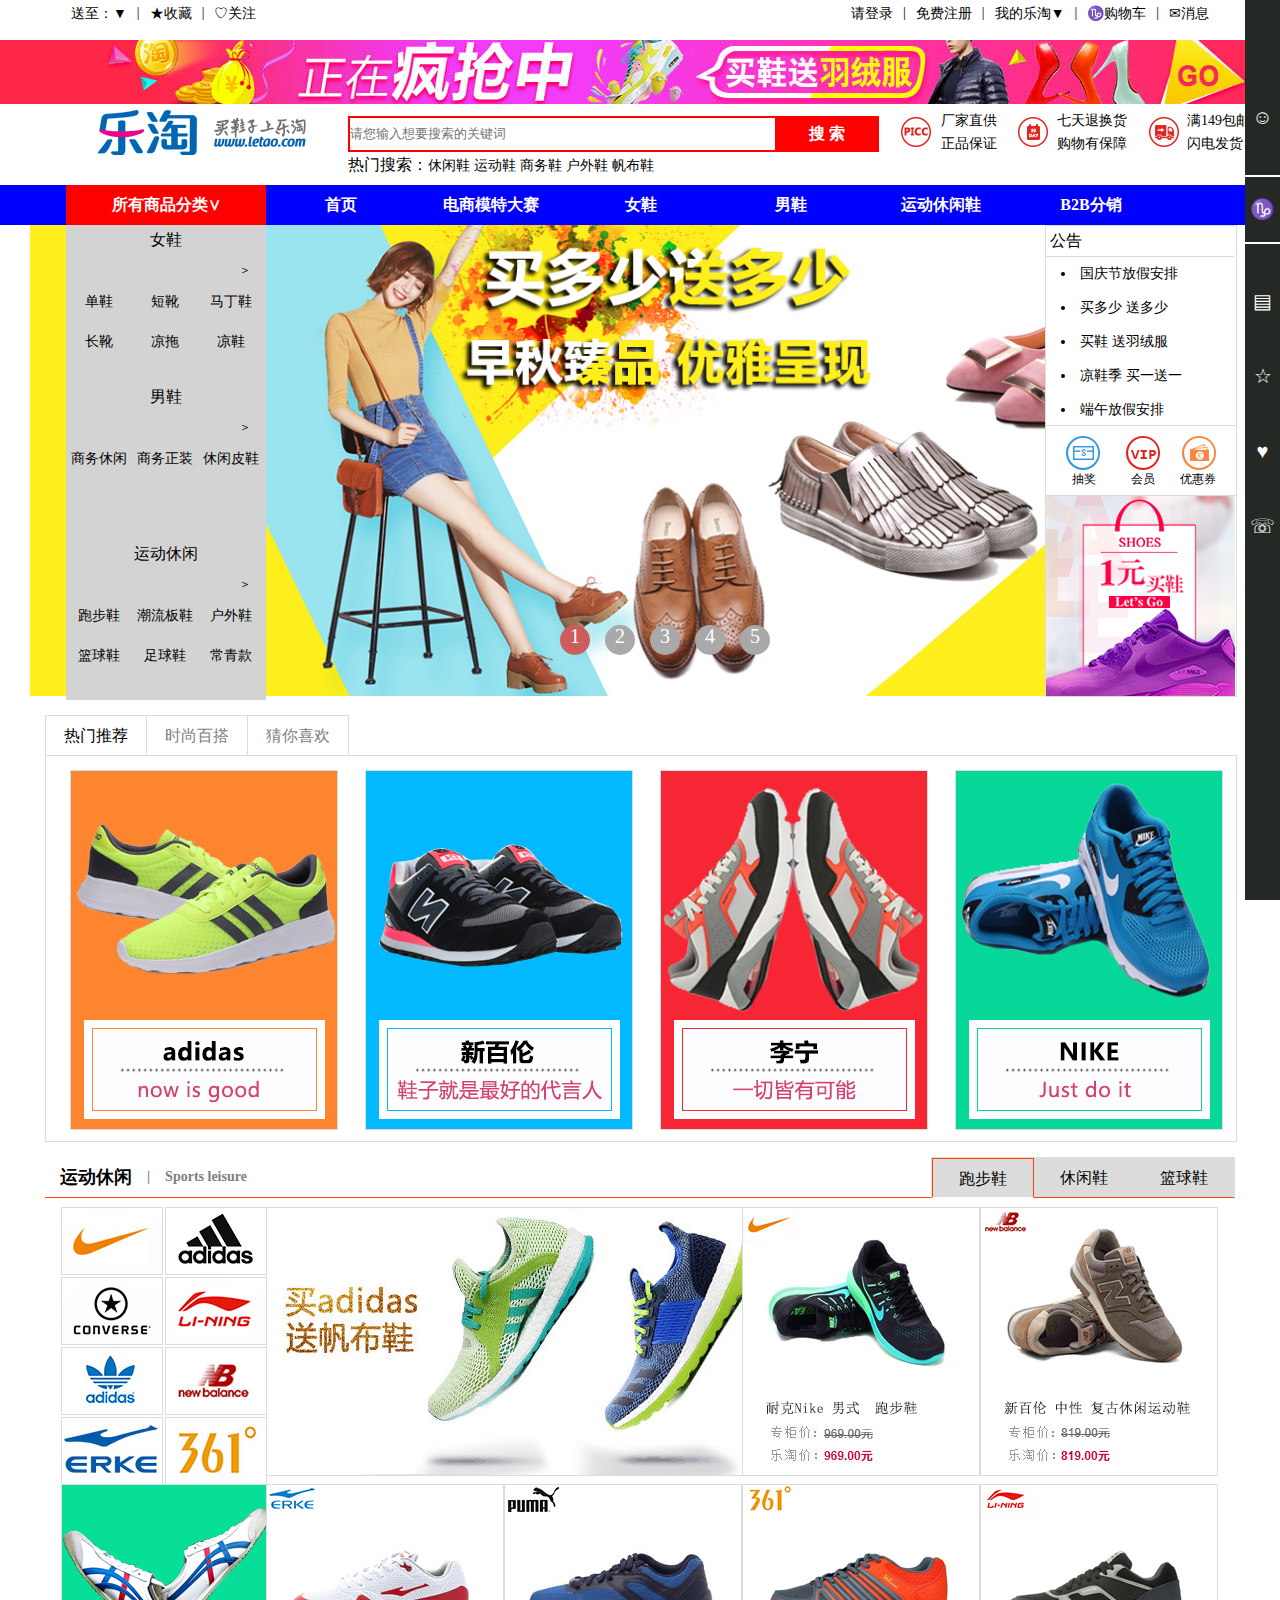
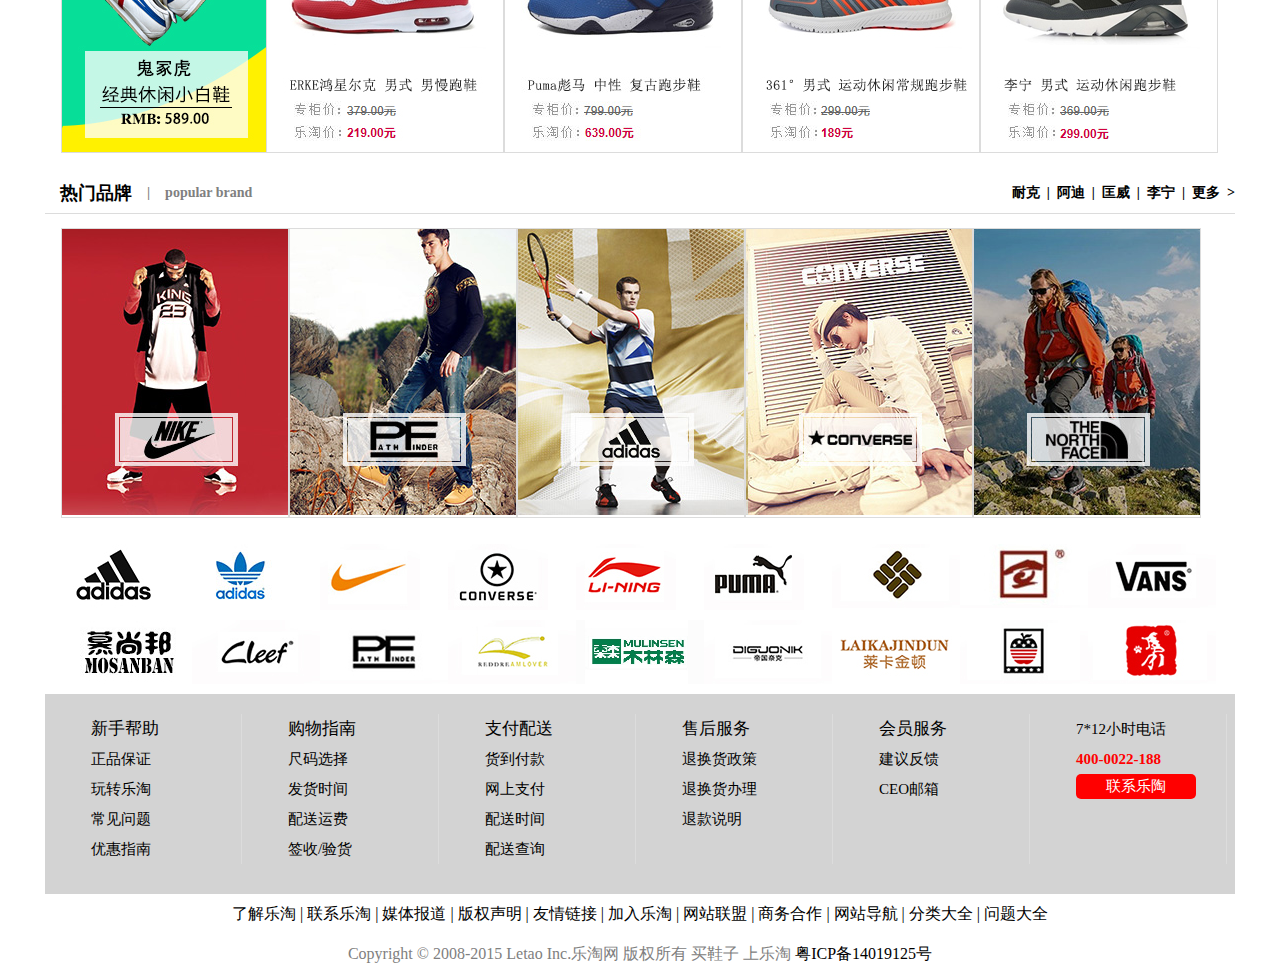
<file: index.html>
<!DOCTYPE html>
<html>
	<head>
		<meta charset="utf-8" />
		<title>乐淘网上鞋城-买鞋子，上乐淘</title>
		<link rel="icon" href="img/letaotb.jpg" type="image/x-icon" />
		<link rel="stylesheet" href="css/index.css"/>
		<link rel="stylesheet" href="css/head.css"/>
		<link rel="stylesheet" href="css/foot.css"/>
		<link rel="stylesheet" href="css/right.css"/>
		<!--<script type="text/javascript" src="js/head.js"></script>-->
		<!--<script type="text/javascript" src="js/index2.js"></script>-->
	</head>
	<body>
		<div id="head_warp"></div><!--头部文件-->
		<div id="right_warp"></div><!--右边文件-->
		<!--首页主体区域-->
		<div id="main">
			<div id="roll"><!--轮播图-->
				<ul class="rollphoto">
					<li class="roll1 roll_select"><a href="#"><img src="img/1.jpg" alt="" /></a></li>
					<li class="roll1"><a href="#"><img src="img/2.jpg" alt="" /></a></li>
					<li class="roll1"><a href="#"><img src="img/3.jpg" alt="" /></a></li>
					<li class="roll1"><a href="#"><img src="img/4.jpg" alt="" /></a></li>
					<li class="roll1"><a href="nationnalDay.html"><img src="img/5.jpg" alt="" /></a></li>
				</ul>
				<div id="rollnum"><!--下标-->
					<ul class="rollnumbox">
						<li class="rollnumber numselect">1</li>
						<li class="rollnumber">2</li>
						<li class="rollnumber">3</li>
						<li class="rollnumber">4</li>
						<li class="rollnumber">5</li>
					</ul>
			    </div>
			</div>
			<div id="notice"><!--右侧公告-->
				<div id="notice_title">
					&nbsp;公告
				</div>
				<div id="substance">
					<ul>
						<li class="subst1"><a href="#">国庆节放假安排</a></li>
						<li class="subst1"><a href="#">买多少 送多少</a></li>
						<li class="subst1"><a href="#">买鞋 送羽绒服</a></li>
						<li class="subst1"><a href="#">凉鞋季 买一送一</a></li>
						<li class="subst1"><a href="#">端午放假安排</a></li>
					</ul>
				</div>
				<div id="benefit">
					<ul>
						<li class="bg bg4"></li>
						<li class="bg bg5"></li>
						<li class="bg bg6"></li>
					</ul>
					<ul>
						<li class="discount_text"><a href="#">抽奖</a></li>
						<li class="discount_text discount_text2"><a href="#">会员</a></li>
						<li class="discount_text discount_text3"><a href="#">优惠券</a></li>
					</ul>		
				</div>
				<a href="#"><img src="img/zyt_54.png.jpg"/></a>
			</div><!--右侧公告结束-->
			<div id="oneFloor"><!--一楼标题-->
				<ul>
					<li class="oFtitle ofselect">热门推荐</li>
					<li class="oFtitle oFtitle2">时尚百搭</li>
					<li class="oFtitle">猜你喜欢</li>
				</ul>
			</div>
			<!------------------一楼内容------------------>
			<div id="oneFloor_cont">
				<ul>
					<li class="onef_c1 c1_select">
						<a href="#"><img src="img/rmtj1.jpg" /></a>
						<a href="#"><img src="img/rmtj2.jpg" /></a>
						<a href="#"><img src="img/rmtj3.jpg" /></a>
						<a href="#"><img src="img/rmtj4.jpg" /></a>
					</li>
					<li class="onef_c1">
						<a href="#"><img src="img/ssbd1.jpg" /></a>
						<a href="#"><img src="img/ssbd2.jpg" /></a>
						<a href="#"><img src="img/ssbd3.jpg" /></a>
						<a href="#"><img src="img/ssbd4.jpg" /></a>
					</li>
					<li class="onef_c1">
						<a href="#"><img src="img/cnxh1.jpg" /></a>
						<a href="#"><img src="img/cnxh2.jpg" /></a>
						<a href="#"><img src="img/cnxh3.jpg" /></a>
						<a href="#"><img src="img/cnxh4.jpg" /></a>
					</li>
				</ul>
			</div><!--一楼内容结束-->
			<!------------------二楼标题------------------>
			<div id="twoFloor">
				<div id="twoF_left">
					<ul>
						<li class="tF_title">运动休闲</li>
						<li>|</li>
						<li>Sports leisure</li>
					</ul>
				</div>
				<div id="twoF_right">
					<ul>
						<li class="tFtitle tfselect">跑步鞋</li>
						<li class="tFtitle tftitle2">休闲鞋</li>
						<li class="tFtitle">篮球鞋</li>
					</ul>
				</div>
			</div>
			<div id="twoFloor_cont"><!--二楼内容-->
				<ul class="three_shose">
					<li class="three_width run_shose tfcselect">
						<ul>
							<li class="shose_width1">
								<img src="img/logo1.jpg" alt="" />
								<img src="img/logo2.jpg" alt="" />
								<img src="img/logo3.jpg" alt="" />
								<img src="img/logo4.jpg" alt="" />
								<img src="img/logo5.jpg" alt="" />
								<img src="img/logo6.jpg" alt="" />
								<img src="img/logo7.jpg" alt="" />
								<img src="img/logo8.jpg" alt="" />
							</li>
							<li class="shose_width2">
								<img src="img/pbx1.jpg"/>
							</li>
							<li class="shose_width3">
								<img src="img/pbx2.jpg"/>
							</li>
							<li class="shose_width3">
								<img src="img/pbx3.jpg"/>
							</li>
							<li class="shose_width1">
								<img src="img/pbx4.jpg"/>
							</li>
							<li class="shose_width3">
								<img src="img/pbx5.jpg"/>
							</li>
							<li class="shose_width3">
								<img src="img/pbx6.jpg"/>
							</li>
							<li class="shose_width3">
								<img src="img/pbx7.jpg"/>
							</li>
							<li class="shose_width3">
								<img src="img/pbx8.jpg"/>
							</li>
						</ul>
					</li>
					<li class="three_width arder_shose">
						<ul>
							<li class="shose_width1">
								<img src="img/logo1.jpg" alt="" />
								<img src="img/logo2.jpg" alt="" />
								<img src="img/logo3.jpg" alt="" />
								<img src="img/logo4.jpg" alt="" />
								<img src="img/logo9.jpg" alt="" />
								<img src="img/logo10.jpg" alt="" />
								<img src="img/logo11.jpg" alt="" />
								<img src="img/logo12.jpg" alt="" />
							</li>
							<li class="shose_width2">
								<img src="img/xxx1.jpg"/>
							</li>
							<li class="shose_width3">
								<img src="img/xxx2.jpg"/>
							</li>
							<li class="shose_width3">
								<img src="img/xxx3.jpg"/>
							</li>
							<li class="shose_width1">
								<img src="img/xxx4.jpg"/>
							</li>
							<li class="shose_width3">
								<img src="img/xxx5.jpg"/>
							</li>
							<li class="shose_width3">
								<img src="img/xxx6.jpg"/>
							</li>
							<li class="shose_width3">
								<img src="img/xxx7.jpg"/>
							</li>
							<li class="shose_width3">
								<img src="img/xxx8.jpg"/>
							</li>
						</ul>
					</li>
					<li class="three_width basket_shose">
						<ul>
							<li class="shose_width1">
								<img src="img/logo1.jpg" alt="" />
								<img src="img/logo2.jpg" alt="" />
								<img src="img/logo3.jpg" alt="" />
								<img src="img/logo4.jpg" alt="" />
								<img src="img/logo9.jpg" alt="" />
								<img src="img/logo6.jpg" alt="" />
								<img src="img/logo10.jpg" alt="" />
								<img src="img/logo12.jpg" alt="" />
							</li>
							<li class="shose_width2">
								<img src="img/lqx1.jpg"/>
							</li>
							<li class="shose_width3">
								<img src="img/lqx2.jpg"/>
							</li>
							<li class="shose_width3">
								<img src="img/lqx3.jpg"/>
							</li>
							<li class="shose_width1">
								<img src="img/lqx4.jpg"/>
							</li>
							<li class="shose_width3">
								<img src="img/lqx5.jpg"/>
							</li>
							<li class="shose_width3">
								<img src="img/lqx6.jpg"/>
							</li>
							<li class="shose_width3">
								<img src="img/lqx7.jpg"/>
							</li>
							<li class="shose_width3">
								<img src="img/lqx8.jpg"/>
							</li>
						</ul>
					</li>
				</ul>
			</div>	
			<!------------------热门品牌------------------>
			<div id="hot_brand">
				<div id="hot_left">
					<ul>
						<li class="F_title">热门品牌</li>
						<li>|</li>
						<li>popular brand</li>
					</ul>
				</div>
				<div id="hot_right">
					<a href="">&nbsp;耐克&nbsp;</a>
					|
					<a href="">&nbsp;阿迪&nbsp;</a>
					|
					<a href="">&nbsp;匡威&nbsp;</a>
					|
					<a href="">&nbsp;李宁&nbsp;</a>
					|
					<a href="">&nbsp;更多&nbsp;</a>
					>
				</div>
			</div>
			<div id="hot_cont">
				<ul>
					<li class="hot_photo"><img src="img/rmpp1.jpg" /></li>
					<li class="hot_photo"><img src="img/rmpp2.jpg" /></li>
					<li class="hot_photo"><img src="img/rmpp3.jpg" /></li>
					<li class="hot_photo"><img src="img/rmpp4.jpg" /></li>
					<li class="hot_photo"><img src="img/rmpp5.jpg" /></li>
				</ul>
			</div>
			<div id="hot_name">
				<ul>
					<li><img src="img/logo2.jpg" /></li>
					<li><img src="img/logo5.jpg" /></li>
					<li><img src="img/logo1.jpg" /></li>
					<li><img src="img/logo3.jpg" /></li>
					<li><img src="img/logo4.jpg" /></li>
					<li><img src="img/logo9.jpg" /></li>
					<li><img src="img/logo13.jpg" /></li>
					<li><img src="img/logo25.jpg" /></li>
					<li><img src="img/logo14.jpg" /></li>
					<li><img src="img/logo15.jpg" /></li>
					<li><img src="img/logo16.jpg" /></li>
					<li><img src="img/logo18.jpg" /></li>
					<li><img src="img/logo19.jpg" /></li>
					<li><img src="img/logo20.jpg" /></li>
					<li><img src="img/logo21.jpg" /></li>
					<li><img src="img/logo22.jpg" /></li>
					<li><img src="img/logo23.jpg" /></li>
					<li><img src="img/logo24.jpg" /></li>
				</ul>
			</div>
		</div>
		<!--主题区域结束-->
		<div id="foot_warp"></div><!--底部文件-->
	</body>
	<script type="text/javascript" src="js/jquery-1.11.3.js"></script>
	<script type="text/javascript" src="js/quote.js"></script>
	<!--<script type="text/javascript" src="js/head.js"></script>-->
	<script type="text/javascript" src="js/index.js"></script>
	<script type="text/javascript">
		window.onload=function(){
			$("#classify").show();
//			document.getElementById("classify").style.display="block";
		}
	</script>
</html>
</file>
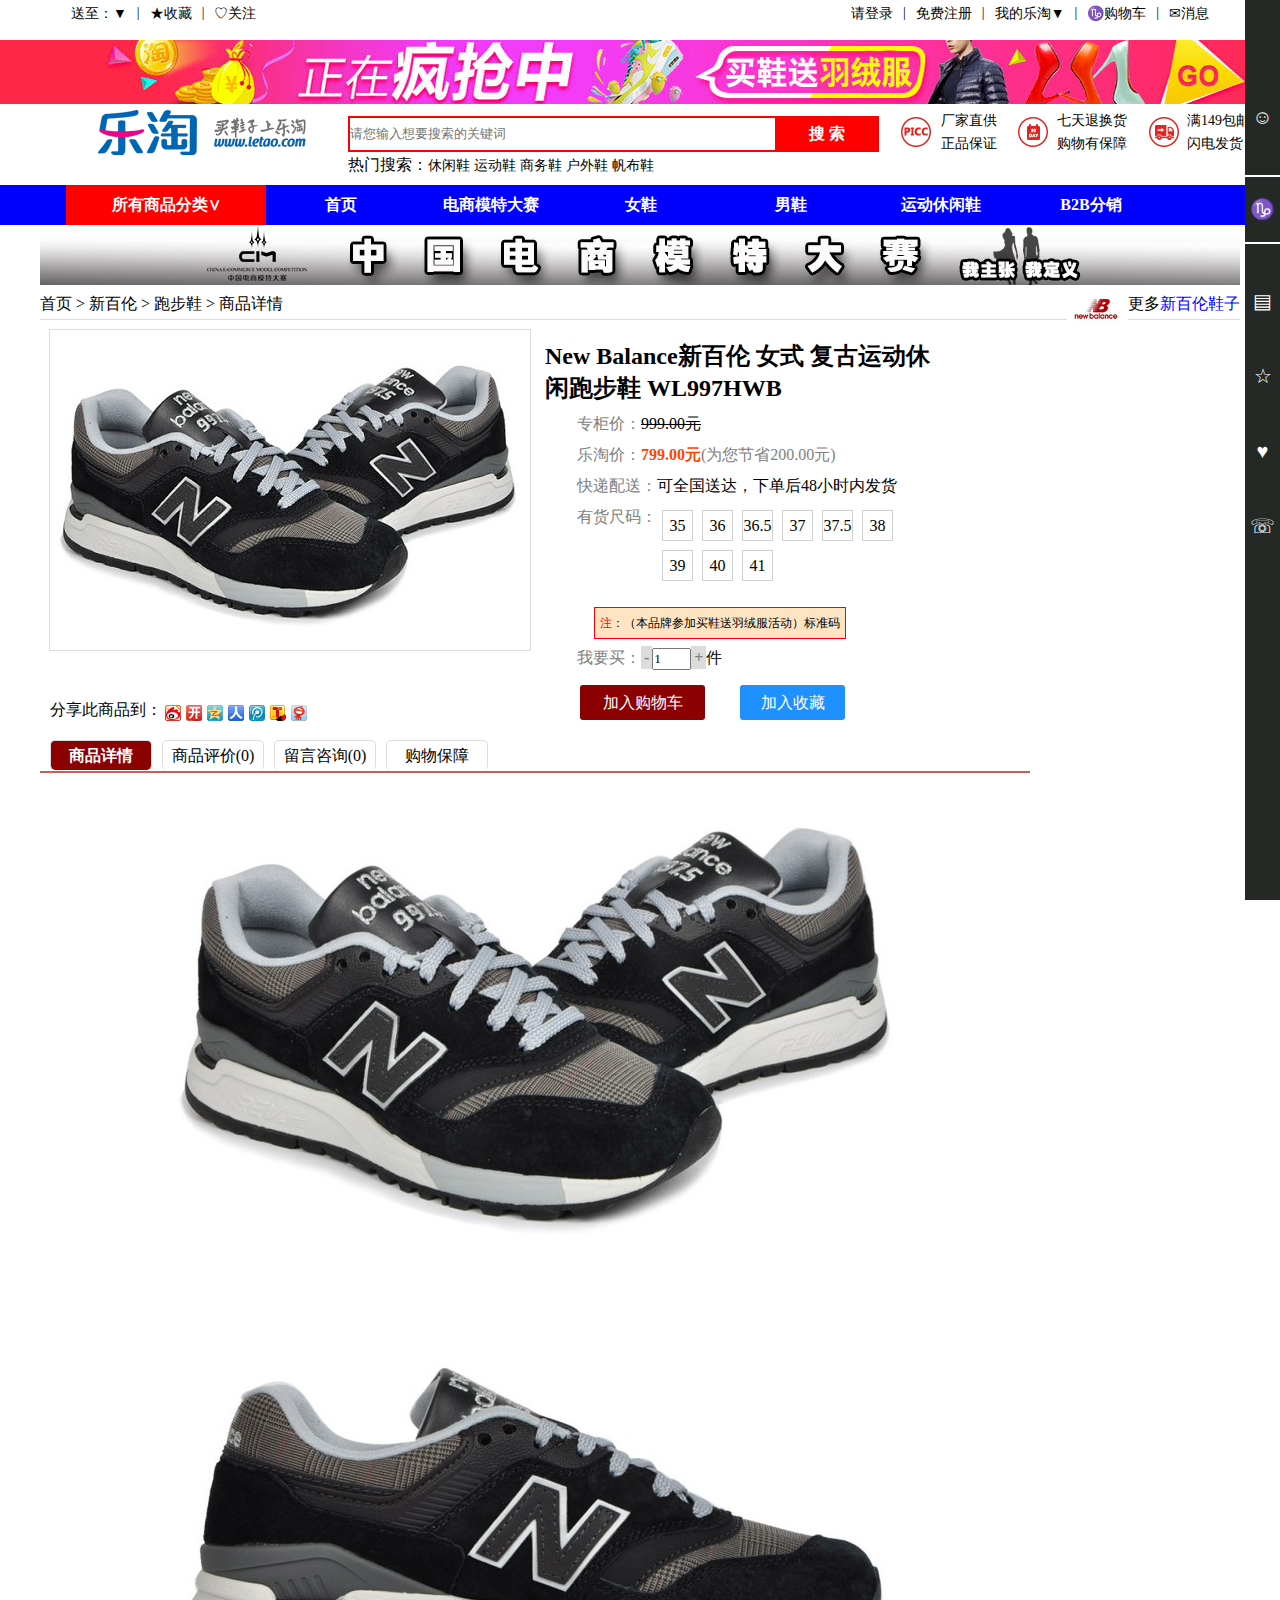
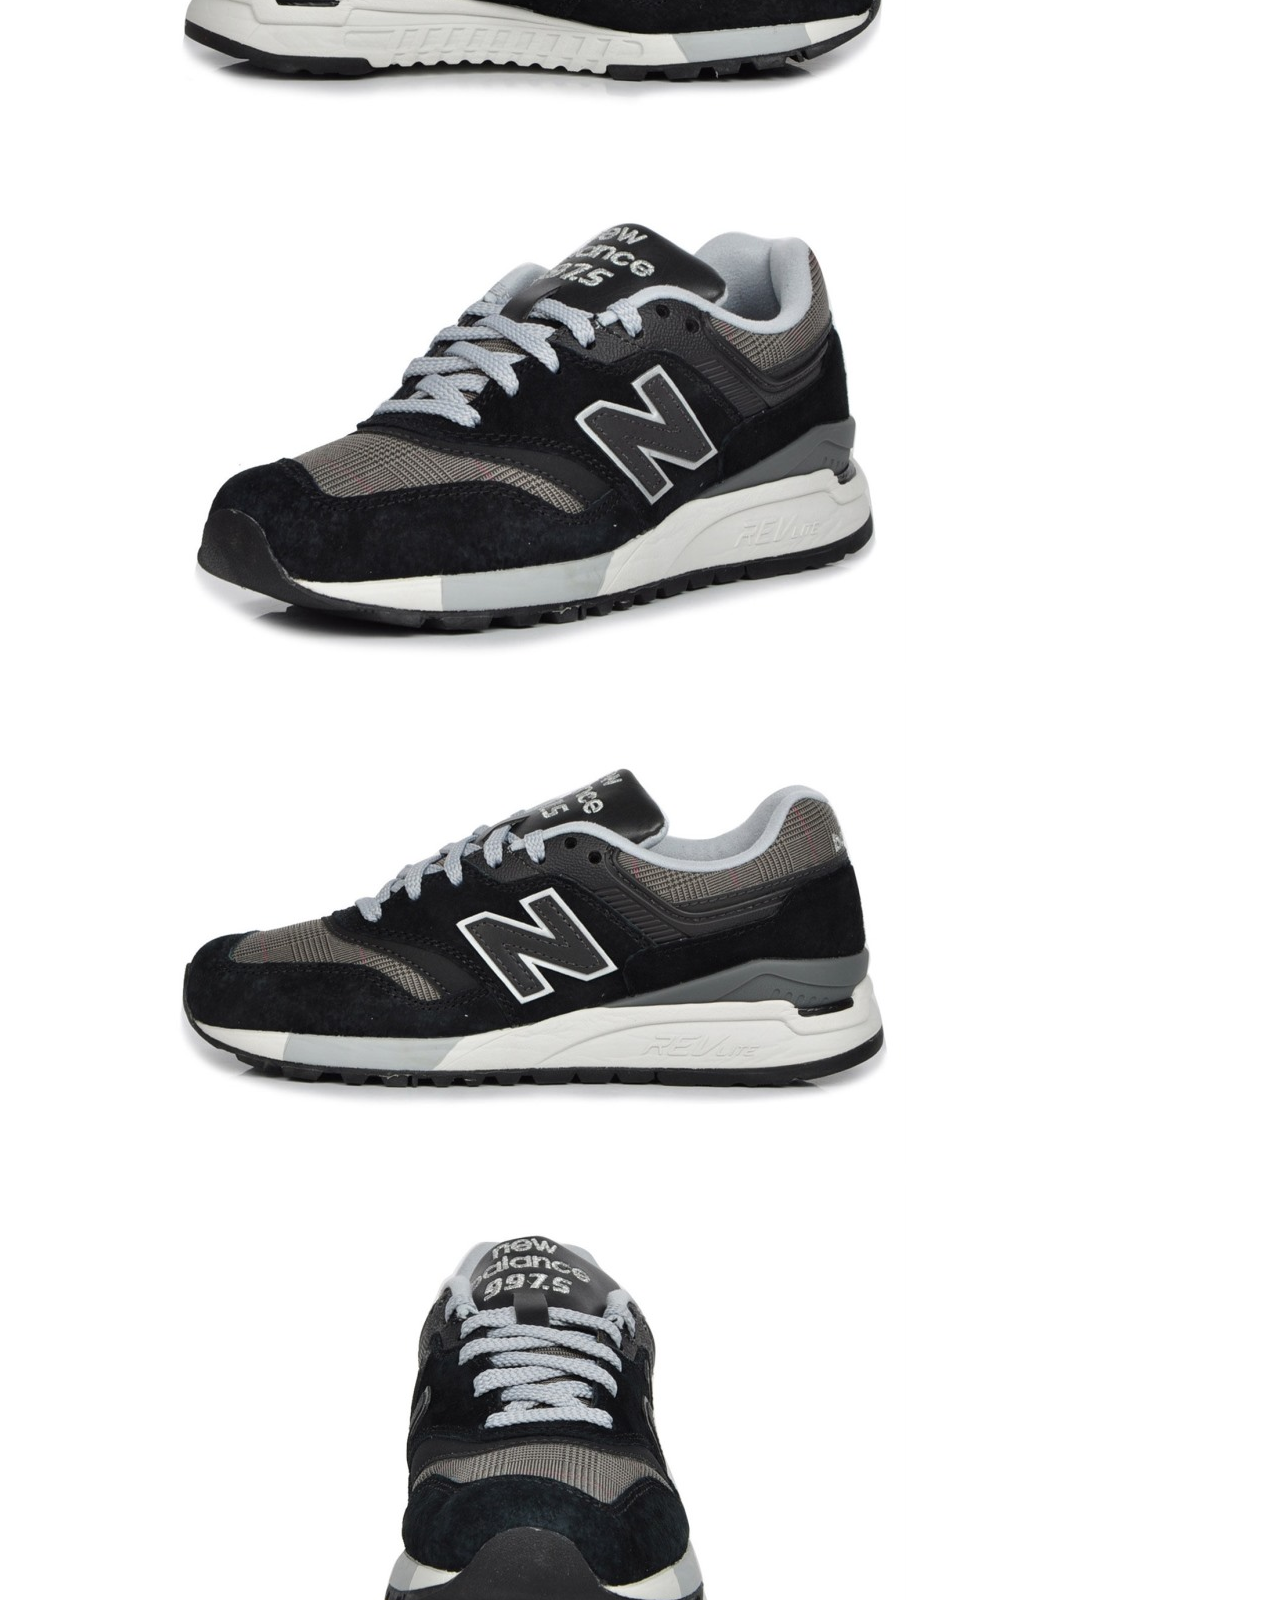
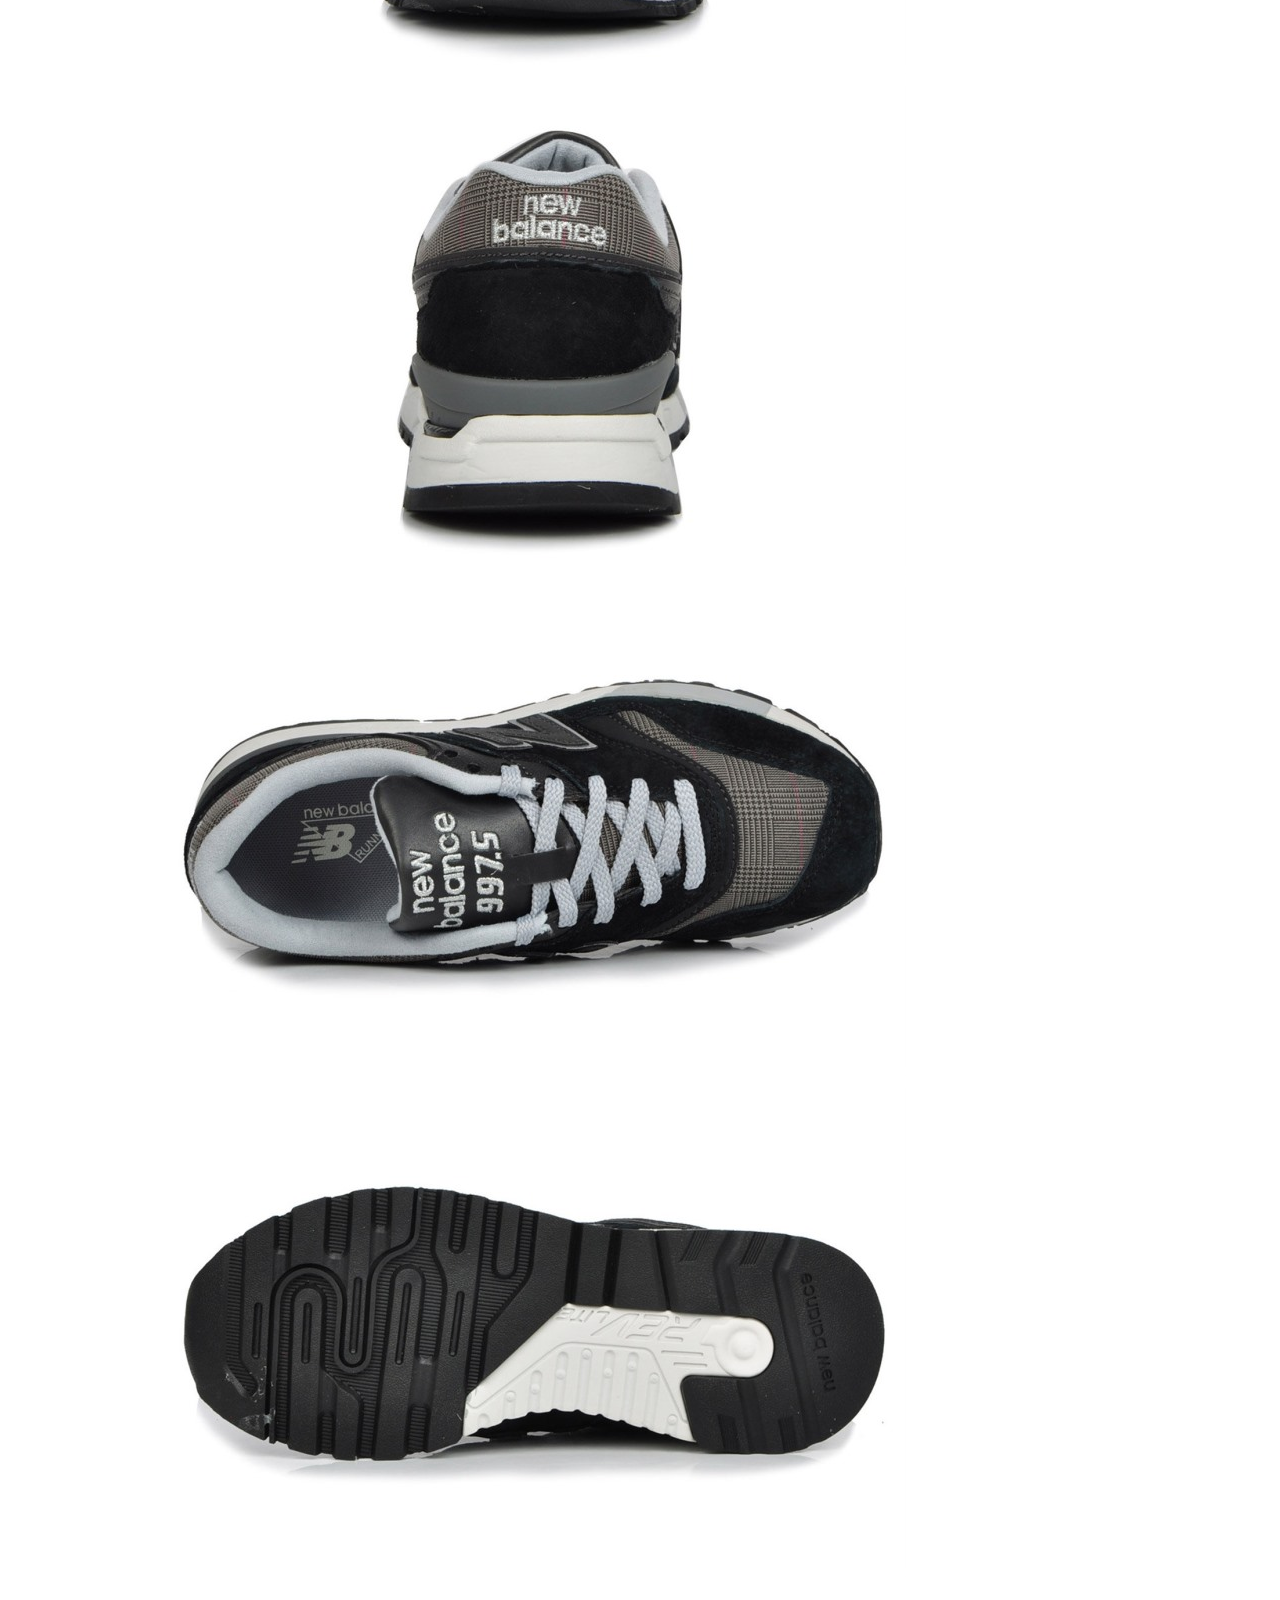
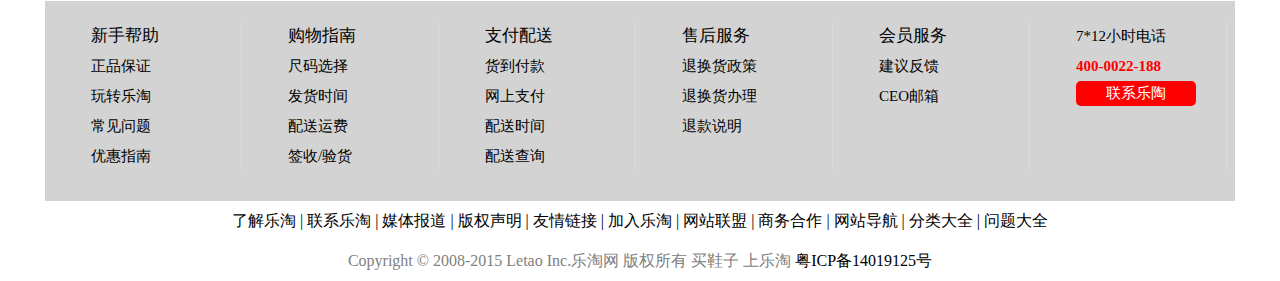
<file: Detail.html>
<!DOCTYPE html>
<html>
	<head>
		<meta charset="UTF-8">
		<title>New Balance新百伦 中性 复古休闲慢跑鞋 U446WB 色_正品_价格_打折_尺码对照表_乐淘网</title>
		<link rel="icon" href="img/letaotb.jpg" type="image/x-icon" />
		<link rel="stylesheet" href="css/head.css"/>
		<link rel="stylesheet" href="css/foot.css"/>
		<link rel="stylesheet" href="css/right.css"/>
		<link rel="stylesheet" href="css/Detail.css" />
		<script type="text/javascript" src="js/jquery-1.11.3.js"></script>
		<script type="text/javascript" src="js/head.js"></script>
	</head>
	<body>
		<div id="head_warp"></div><!--头部文件-->
		<div id="right_warp"></div><!--右边文件-->
		<div id="main">
			<img src="img/advertise2.jpg"/>
			<div id="advert_down">
				<div id="advert_down_left">
					<a href="index.html">首页</a>
					>
					<a href="">新百伦</a>
					>
					<a href="nationnalDay.html">跑步鞋</a>
					>
					商品详情
				</div>
				<div id="advert_down_right1">
					更多<a class="a5" href="#">新百伦鞋子</a>
				</div>
				<div id="advert_down_right2">
					<a href="#"><img src="img/logo6.jpg"/></a>
				</div>
			</div>
			<div id="goods_main">
				<div id="goods_photo">
					<img src="img/ydxl1big.jpg"/>
					<span id="shard"></span>
				</div>
				<div id="goods_detail">
					<p>
						<h2>New Balance新百伦 女式 复古运动休闲跑步鞋 WL997HWB</h2>
					</p>
					<p class="p1">专柜价：<span class="original">999.00元</span></p>
					<p class="p1">乐淘价：<span class="discount">799.00元</span>(为您节省<span class="save_money">200.00</span>元)</p>
					<p class="p1">快递配送：<span class="black">可全国送达，下单后48小时内发货</span></p>
					<p class="p1 shose_size">有货尺码：
						<ul class="goods_size">
							<li>35</li>
							<li>36</li>
							<li>36.5</li>
							<li>37</li>
							<li>37.5</li>
							<li>38</li>
							<li>39</li>
							<li>40</li>
							<li>41</li>
						</ul>
					</p>
					<div id="blood">
						<span class="red">注</span>：（本品牌参加买鞋送羽绒服活动）标准码
					</div>
					<p class="p1">我要买：<span class="raduce">-</span><input type="text" id="nums" value="1"/><span class="add">+</span><sapn class="black">件</sapn>&nbsp;&nbsp;<span class="sh_size">码</span> </p>
					<div id="add_buy">
						加入购物车
					</div>
					<div id="add_collect">
						加入收藏
					</div>
				</div>
				<div id="reading_glass">
					<img id="bigimg" src="img/ydxlbig1_1.jpg"/>
				</div>
				<div id="goods_small_photo">
					<ul>
						<!--<li><img src="img/ydxl1_1.jpg"/></li>
						<li><img src="img/ydxl1_2.jpg"/></li>
						<li><img src="img/ydxl1_3.jpg"/></li>
						<li><img src="img/ydxl1_4.jpg"/></li>
						<li><img src="img/ydxl1_5.jpg"/></li>
						<li><img src="img/ydxl1_6.jpg"/></li>
						<li><img src="img/ydxl1_7.jpg"/></li>
						<li><img src="img/ydxl1_8.jpg"/></li>-->
					</ul>
				</div>
				<div id="share">
					分享此商品到：
					<ul class="share">
						<a href="#" title="分享到新浪微博"><li class="li share1"></li></a>
						<a href="#" title="分享到开心网"><li class="li share2"></li></a>
						<a href="#" title="分享到QQ空间"><li class="li share3"></li></a>
						<a href="#" title="分享到人人网"><li class="li share4"></li></a>
						<a href="#" title="分享到腾讯微博"><li class="li share5"></li></a>
						<a href="#" title="分享到搜狐微博"><li class="li share6"></li></a>
						<a href="#" title="分享到网易微博"><li class="li share7"></li></a>
					</ul>
				</div>
				<div id="Description">
					<ul class="Description">
						<li class="desc_select">商品详情</li>
						<li>商品评价(0)</li>
						<li>留言咨询(0)</li>
						<li>购物保障</li>
					</ul>
				</div>
				<div id="desc_tab">
					<ul class="desc_tab">
						<li class="desc_tab1 desc_tabimg desc_tab_select">
							<img src="img/ydxlbig1_1.jpg"/>
							<img src="img/ydxlbig1_2.jpg"/>
							<img src="img/ydxlbig1_3.jpg"/>
							<img src="img/ydxlbig1_4.jpg"/>
							<img src="img/ydxlbig1_5.jpg"/>
							<img src="img/ydxlbig1_6.jpg"/>
							<img src="img/ydxlbig1_7.jpg"/>
							<img src="img/ydxlbig1_8.jpg"/>
						</li>
						<li class="desc_tab1"></li>
						<li class="desc_tab1"></li>
						<li class="desc_tab1"></li>
					</ul>
				</div>
			</div>
		</div>
		<div id="foot_warp"></div><!--底部文件-->
	</body>
	<script type="text/javascript" src="js/quote.js"></script>
	<script type="text/javascript" src="js/head.js"></script>
	<script src="js/cookies.js" type="text/javascript" charset="utf-8"></script>
	<script type="text/javascript" src="js/Detail.js"></script>
	<!--<script type="text/javascript">
	var desc=document.getElementById("Description");
		if (desc.offsetTop==0) {
			desc.style.position="fixed";
			desc.style.top=0+"px";
		}
	</script>-->
</html>
</file>
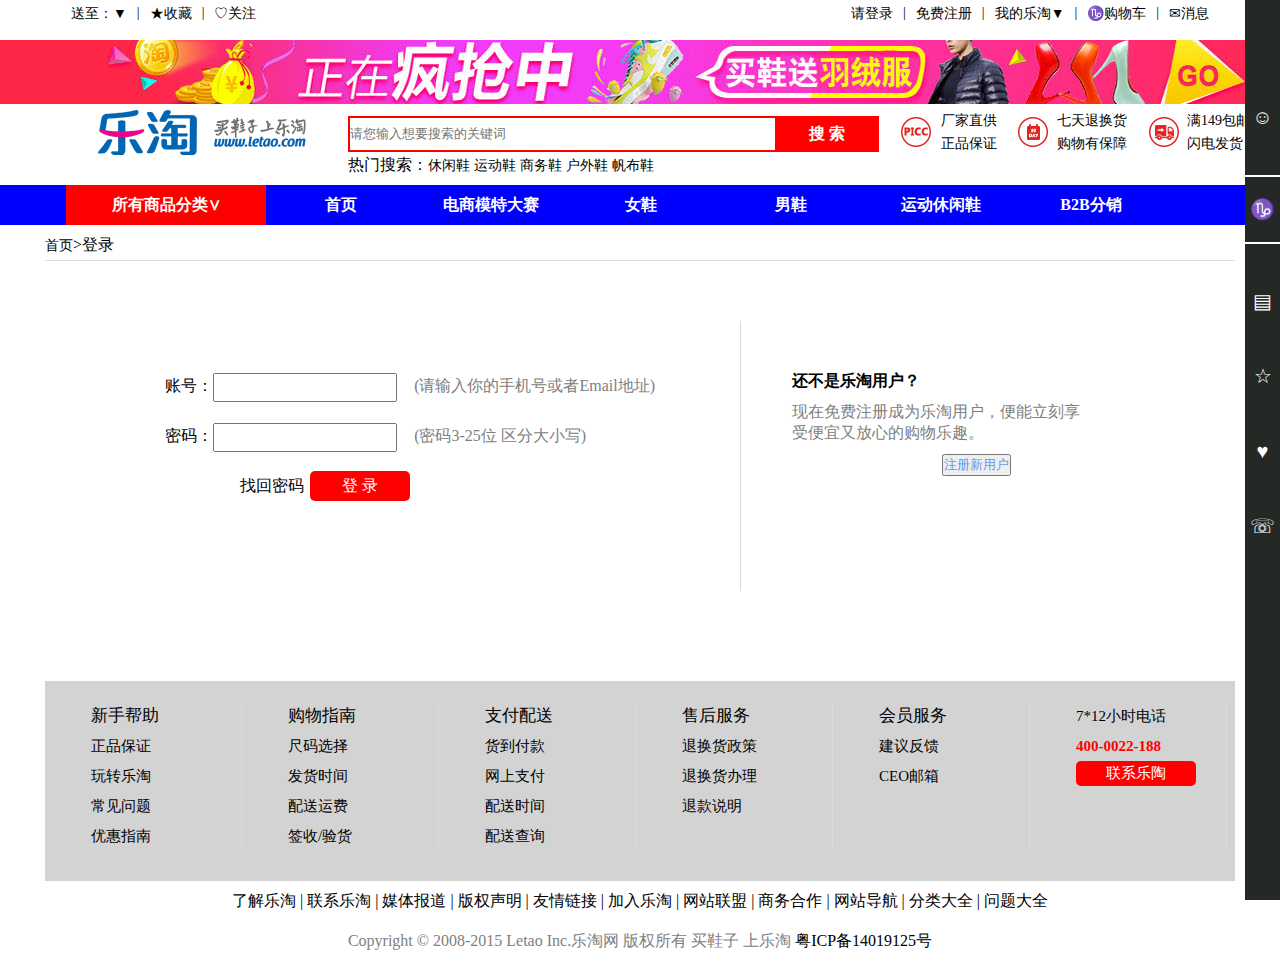
<file: entry.html>
<!DOCTYPE html>
<html>
	<head>
		<meta charset="utf-8" />
		<title>登录乐淘</title>
		<link rel="icon" href="img/letaotb.jpg" type="image/x-icon" />
		<link rel="stylesheet" href="css/head.css"/>
		<link rel="stylesheet" href="css/entry.css"/>
		<link rel="stylesheet" href="css/foot.css"/>
		<link rel="stylesheet" href="css/right.css"/>
		<link rel="stylesheet" href="css/index.css"/>
	</head>
	<body>
		<div id="head_warp"></div><!--头部文件-->
		<div id="right_warp"></div><!--右边文件-->
		<div id="entry">
			<a class="a1" href="index.html">首页</a>&gt;登录
		</div>
		<div id="entry_box">
			<div id="entry_box_left">
				<div id="entry_box_left_up">
					账号：<input type="text" id="username" />
						<span class="miss miss1">×</span>
					    <span id="usern_hint">
					    	(请输入你的手机号或者Email地址)
					    </span>
				</div>
				<div id="entry_box_left_center">
					密码：<input type="text" id="pwd" />
						<span class="miss miss2">×</span>
						<span id="pwd_hint">
				    	   (密码3-25位 区分大小写)
				        </span>
				</div>
				<div id="entry_box_left_down">
					<a class="lookpwd" href="#">找回密码</a>
					<span id="btn_entry">
						登 录
					</span>
				</div>
				<!--<div id="entry_box_left_up">
					账号名：<input type="text" id="usern" />
					<div id="usern_hint">
						<span id="name_hint">×</span>
						<span id="hint_text">
							(请输入你的手机号或者Email地址)
						</span>
					</div>
				</div>
				<div id="entry_box_left_center">
					密码：<input type="password" id="pwd" />
					<div id="pwd_hint">
						<span id="pwd_hint">×</span>
						<span id="hint_text">
							(密码 3-25位 区分大小写)
						</span>
					</div>
				</div>
				<div id="entry_box_left_down">
					<a href="#">找回密码</a>
					<span id="btn_entry">
						登 录
					</span>
				</div>-->
			</div>
			<div id="entry_box_right">
				<h4 class="h1">还不是乐淘用户？</h4>
				<p class="p1">现在免费注册成为乐淘用户，便能立刻享受便宜又放心的购物乐趣。</p>
				<input type="button" id="new_usern" value="注册新用户" />
			</div>
		</div>
		<div id="foot_warp"></div><!--底部文件-->
	</body>
	<script type="text/javascript" src="js/jquery-1.11.3.js"></script>
	<script type="text/javascript" src="js/quote.js"></script>
	<script type="text/javascript" src="js/cookies.js" ></script>
	<script type="text/javascript" src="js/entry.js"></script>
</html>
</file>
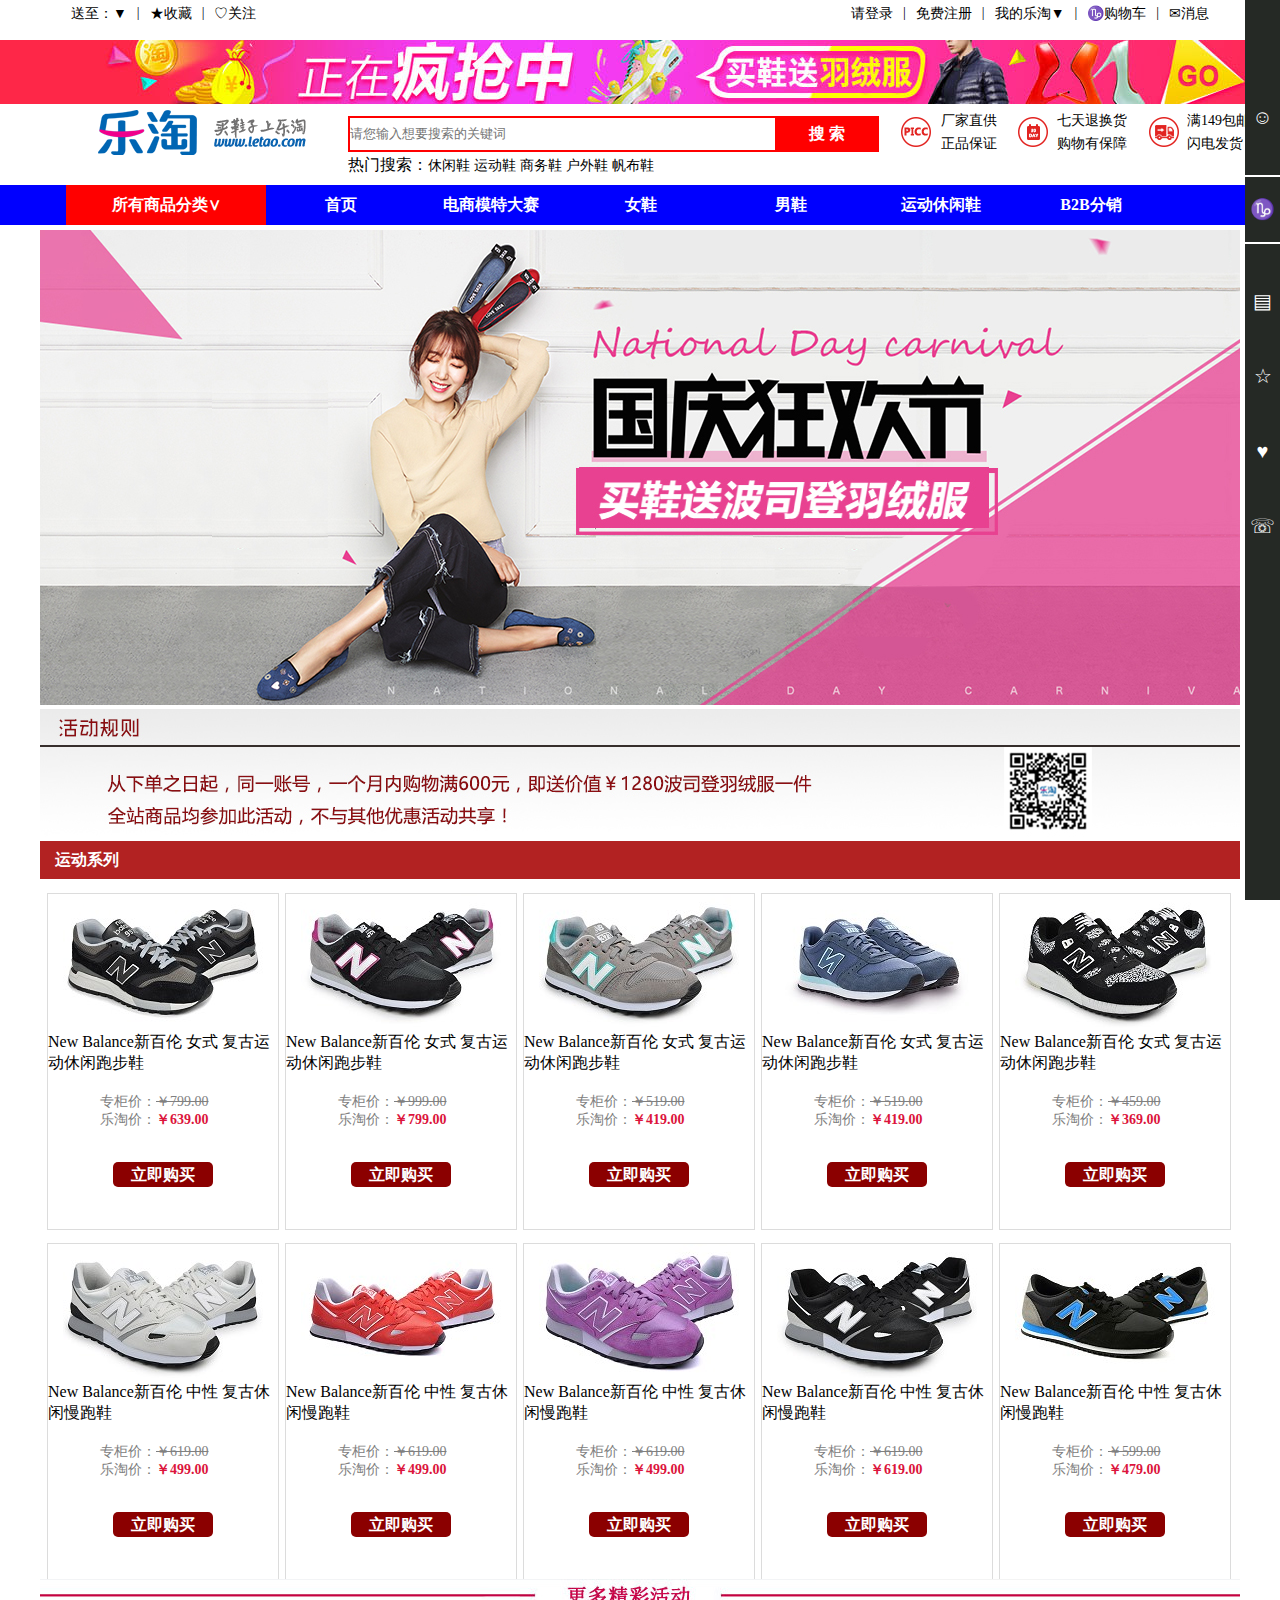
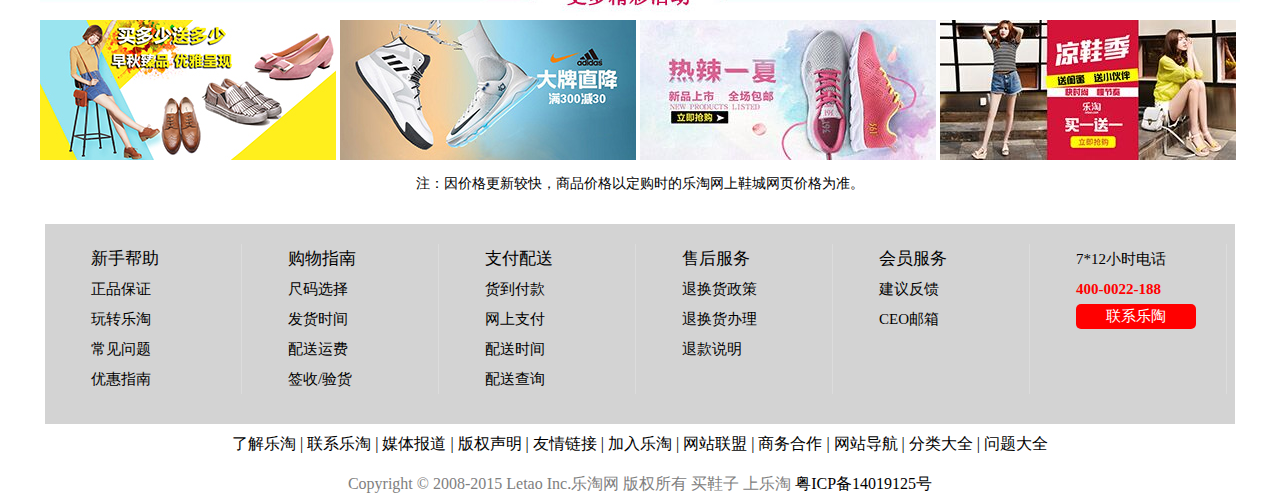
<file: nationnalDay.html>
<!DOCTYPE html>
<html>
	<head>
		<meta charset="UTF-8">
		<title>国庆有礼(买鞋送羽绒服)乐淘网上鞋城-买鞋子，上乐淘</title>
		<link rel="icon" href="img/letaotb.jpg" type="image/x-icon" />
		<link rel="stylesheet" href="css/head.css"/>
		<link rel="stylesheet" href="css/foot.css"/>
		<link rel="stylesheet" href="css/right.css"/>
		<link rel="stylesheet" href="css/nationalDay.css"/>
		<script type="text/javascript" src="js/jquery-1.11.3.js"></script>
		<script type="text/javascript" src="js/head.js"></script>
	</head>
	<body>
		<div id="head_warp"></div><!--头部文件-->
		<div id="right_warp"></div><!--右边文件-->
		<!--首页主体区域-->
		<div id="main">
			 <img src="img/5.jpg"/>
			 <img src="img/rule.jpg"/>
			 <div id="sportset">
			 	<span class="sportset">
			 		运动系列
			 	</span>
			 </div>
			 <div id="ydxl"><!--运动系列-->
			 	<ul class="ydxl">
			 	</ul>
			 </div>
			 <div id="active">
			 	<img src="img/moreactive.jpg" alt="" />
			 	<img src="img/active1.jpg"  />
			 	<img src="img/active2.jpg"  />
			 	<img src="img/active3.jpg"  />
			 	<img src="img/active4.jpg"  />
			 	<div id="remarks">
			 		注：因价格更新较快，商品价格以定购时的乐淘网上鞋城网页价格为准。
			 	</div>
			 </div>
		</div>
		<!--主题区域结束-->
		<div id="foot_warp"></div><!--底部文件-->
	</body>
	<script type="text/javascript" src="js/quote.js"></script>
	<script type="text/javascript" src="js/head.js"></script>
	<script type="text/javascript" src="js/nationalDay.js"></script>
</html>
</file>
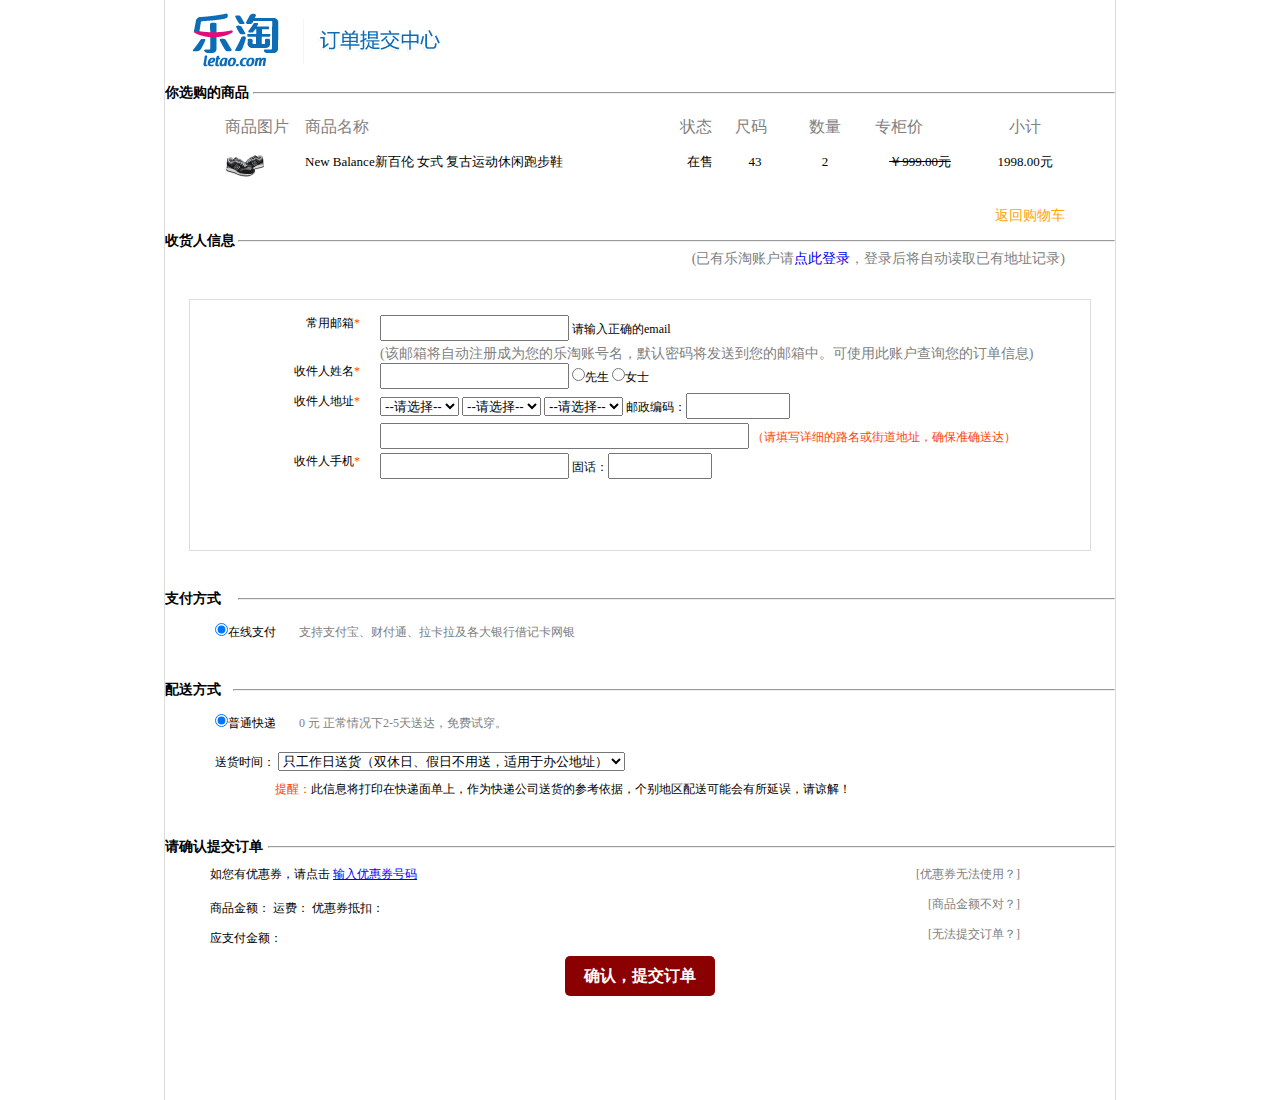
<file: Ordersubmission.html>
<!DOCTYPE html>
<html>
	<head>
		<meta charset="UTF-8">
		<title>乐淘结账中心-订单信息</title>
		<link rel="icon" href="img/letaotb.jpg" type="image/x-icon" />
		<link rel="stylesheet" type="text/css" href="css/ordersubmission.css"/>
		<link rel="stylesheet" type="text/css" href="css/foot.css" />
	</head>
	<body>
		<div id="main_warp">
			<div id="orderlogo">
			    <img src="img/head_create_order.gif"/>
		    </div>
		    <div id="logodown">
		    	你选购的商品
		    </div>
		    <hr style="width: 860px;float: right;margin-top: -10px;"/>
		    <div id="order">
		    	<ul id="ordertitle">
			    	<li class="order_detail order_phone">商品图片</li>
			    	<li class="order_detail order_name">商品名称</li>
			    	<li class="order_detail order_state">状态</li>
			    	<li class="order_detail order_size">尺码</li>
			    	<li class="order_detail order_num">数量</li>
			    	<li class="order_detail order_price">专柜价</li>
			    	<li class="order_detail order_sum">小计</li>
		        </ul>
		        <ul id="ordertitle1">
			    	<li class="order1 order_detailpho"><img src="img/ydxl1_1.jpg"/></li>
			    	<li class="order1 order_detailname">New Balance新百伦 女式 复古运动休闲跑步鞋</li>
			    	<li class="order1 order_detailstate">在售</li>
			    	<li class="order1 order_detailsize">43</li>
			    	<li class="order1 order_detailnum">2</li>
			    	<li class="order1 order_detailpri">￥999.00元</li>
			    	<li class="order1 order_detailsum">1998.00元</li>
		        </ul>
		    </div>
		    <p><a id="back_cart" href="shop_cart.html">返回购物车</a></p>
		    <div id="buyerinfor" class="strange">
		    	收货人信息
		    </div>
		    <hr style="width: 875px;float: right;margin-top: -10px;"/>
		    <p><span id="clickentry">(已有乐淘账户请<a href="entry.html">点此登录</a>，登录后将自动读取已有地址记录)</span></p>
		    <div id="inforwarp">
		    	<div id="commeremail" class="infor_left">
		    		常用邮箱<span class="orangered">*</span>
		    	</div>
		    	<div id="inputemail" class="infor_right">
		    		<input type="email" class="linkman"/><span id="initemailinfor">
		    			请输入正确的email
		    		</span>
		    	</div>
		    	<div id="initemail">
		    			(该邮箱将自动注册成为您的乐淘账号名，默认密码将发送到您的邮箱中。可使用此账户查询您的订单信息)
		    	</div>
		    	<div id="buyername" class="infor_left">
		    		收件人姓名<span class="orangered">*</span>
		    	</div>
		    	<div id="inputname" class="infor_right">
		    		<input type="text" class="linkman"/>
		    		<input type="radio" name="sex" id="bmen" value="men" />先生
		    		<input type="radio" name="sex" id="gwomen" value="women" />女士
		    	</div>
		    	<div id="buyeraddress" class="infor_left">
		    		收件人地址<span class="orangered">*</span>
		    	</div>
		    	<div id="address" class="infor_right">
		    		<select name="">
		    			<option value="">--请选择--</option>
		    		</select>
		    		<select name="">
		    			<option value="">--请选择--</option>
		    		</select>
		    		<select name="">
		    			<option value="">--请选择--</option>
		    		</select>
		    		邮政编码：<input type="text" class="Contacts"/>
		    	</div>
		    	<div id="" class="infor_left">
		    		
		    	</div>
		    	<div id="detailaddress" class="infor_right">
		    		<input type="text" id="buyerdetailadd" value="" /><span class="orangered">
		    			（请填写详细的路名或街道地址，确保准确送达）
		    		</span>
		    	</div>
		    	<div id="buyerphone" class="infor_left">
		    		收件人手机<span class="orangered">*</span>
		    	</div>
		    	<div id="phone_value" class="infor_right">
		    		<input type="text" class="linkman" />
		    		固话：<input type="text" class="Contacts"/>
		    	</div>
		    </div>
		    <div class="strange">
		    	支付方式
		    </div>
		    <hr style="width: 875px;float: right;margin-top: -10px;"/>
		    <div id="paystyle">
		    	<input type="radio" id="onlinepay" value="在线支付" checked="checked"/>在线支付
			    <span id="payinit">
			    	支持支付宝、财付通、拉卡拉及各大银行借记卡网银
			    </span>
		    </div>
			    
		    <div class="strange">
		    	配送方式
		    </div>
		    <hr style="width: 880px;float: right;margin-top: -10px;"/>
		    <div id="paystyle">
		    	<input type="radio" id="onlinepay" value="普通快递" checked="checked"/>普通快递
		    	<span id="payinit">
		    		0  元    正常情况下2-5天送达，免费试穿。
		    	</span>
		    	<div id="sendtime">
		    		送货时间：
		    		<select>
		    			<option value="">只工作日送货（双休日、假日不用送，适用于办公地址）</option>
		    			<option value="">工作日、双休日及假日均可送货</option>
		    			<option value="">只双休日、假日送货（工作日不用送，适用于家庭地址）</option>
		    		</select>
		    	</div>
		    	<div id="sendinit">
		    		<span class="orangered">提醒：</span>此信息将打印在快递面单上，作为快递公司送货的参考依据，个别地区配送可能会有所延误，请谅解！
		    	</div>
		    </div>
		    <div class="strange">
		    	请确认提交订单
		    </div>
		    <hr style="width: 845px;float: right;margin-top: -10px;"/>
		    <div id="" class="comfirm">如您有优惠券，请点击
		    	<span>
		    		 <a id="couponnum" href="#">输入优惠券号码</a>
		    	</span>
		    	<span class="submitinit">
		    		[优惠券无法使用？]
		    	</span>
		    </div>
		    <div id="" class="comfirm">商品金额：
		    	<span id="coupon">
		    		
		    	</span> 运费：
		    	<span id="coupon">
		    		
		    	</span>优惠券抵扣：
		    	<span id="coupon">
		    		
		    	</span>
		    	<span class="submitinit">
		    		[商品金额不对？]
		    	</span>
		    </div>
		    <div id="" class="comfirm">应支付金额：
		    	<span id="orange">
		    		
		    	</span>
		    	<span class="submitinit">
		    		[无法提交订单？]
		    	</span>
		    </div>
		    <div id="submitorder">
		    	确认，提交订单
		    </div>
		</div>
		<div id="foot_warp">
			
		</div>
	</body>
	<script type="text/javascript" src="js/quote.js" ></script>
</html>
</file>
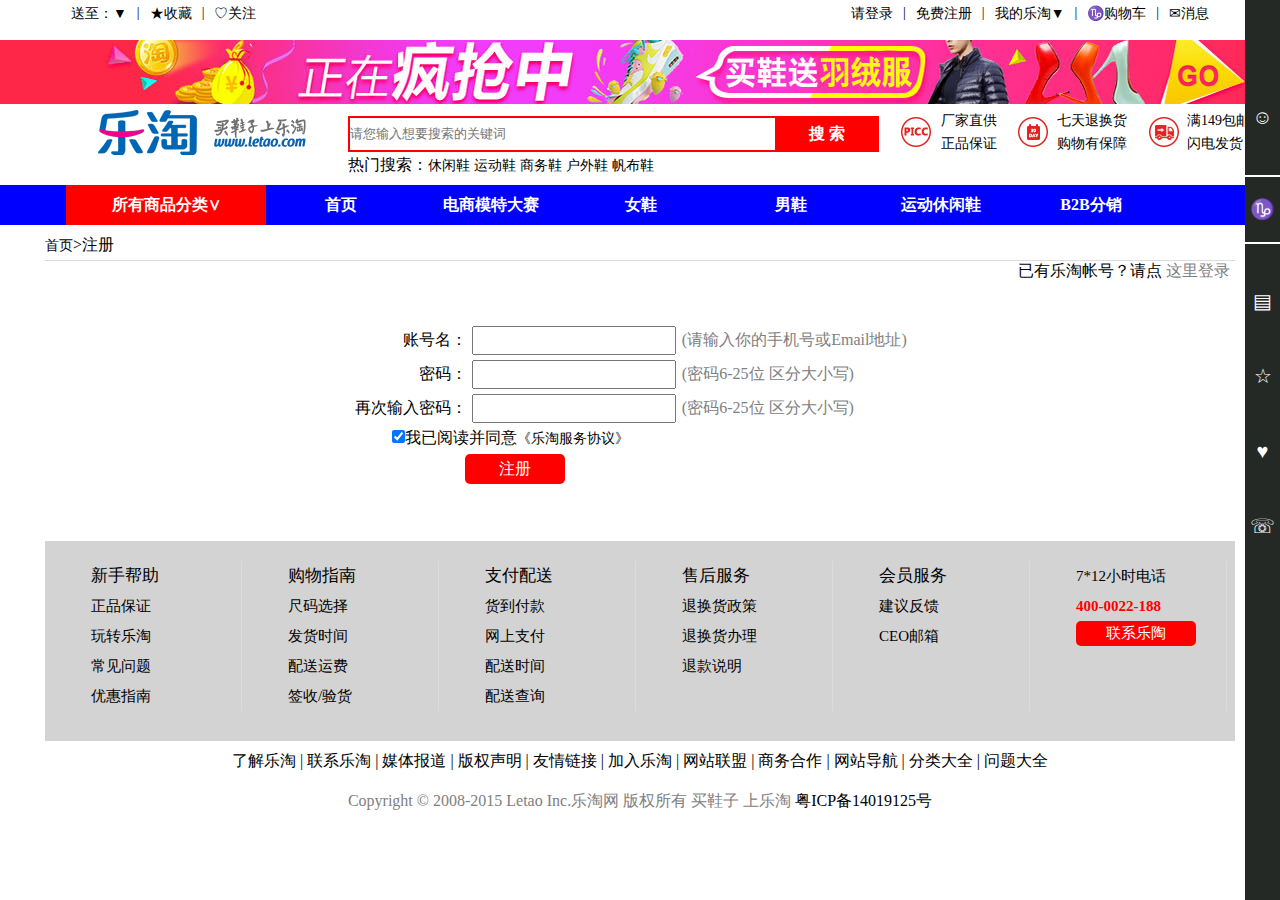
<file: register.html>
<!DOCTYPE html>
<html>
	<head>
		<meta charset="UTF-8">
		<title>注册乐淘账号</title>
	<link rel="icon" href="img/letaotb.jpg" type="image/x-icon" />
		<link rel="stylesheet" href="css/head.css"/>
		<link rel="stylesheet" href="css/entry.css"/>
		<link rel="stylesheet" href="css/register.css"/>
		<link rel="stylesheet" href="css/foot.css"/>
		<link rel="stylesheet" href="css/right.css"/>
		<link rel="stylesheet" href="css/index.css"/>
	</head>
	<body>
		<div id="head_warp"></div><!--头部文件-->
		<div id="right_warp"></div><!--右边文件-->
		<div id="registe">
			<a class="a1" href="index.html">首页</a>&gt;注册
		</div>
		<div id="register_rigth">
			已有乐淘帐号？请点
			<a class="a3" href="entry.html">这里登录</a>
		</div>
		<div id="register_box">
			<table border="0" cellspacing="5">
				<tr>
					<td class="td1">账号名：</td>
					<td class="td2"><input type="text" id="u_name"/></td>
					<td class="td3"><div id="acount_name">×</div><span id="acount_name_hint">(请输入你的手机号或Email地址)</span></td>
				</tr>
				<tr>
					<td class="td1">密码：</td>
					<td class="td2"><input type="password" id="pwq"/></td>
					<td class="td3"><div id="pass">×</div><span id="pass_hint">(密码6-25位 区分大小写)</span></td>
				</tr>
				<tr>
					<td class="td1">再次输入密码：</td>
					<td class="td2"><input type="password" id="qrmm"/></td>
					<td class="td3"><div id="arrifrm_pass">×</div><span id="arrifrm_hint">(密码6-25位 区分大小写)</span></td>
				</tr>
				<tr>
					<td class="td4" colspan="2"><input type="checkbox" checked="checked" id="" value="" />我已阅读并同意<a class="a1" href="">《乐淘服务协议》</a></td>
				</tr>
				<tr>
					<td class="td4" colspan="2"><div id="regis">注册</div></td>
				</tr>
			</table>
		</div>
		<div id="foot_warp"></div><!--底部文件-->
	</body>
	<script type="text/javascript" src="js/jquery-1.11.3.js"></script>
	<script type="text/javascript" src="js/quote.js"></script>
	<script type="text/javascript" src="js/cookies.js" ></script>
	<script type="text/javascript" src="js/register.js"></script>
</html>
</file>
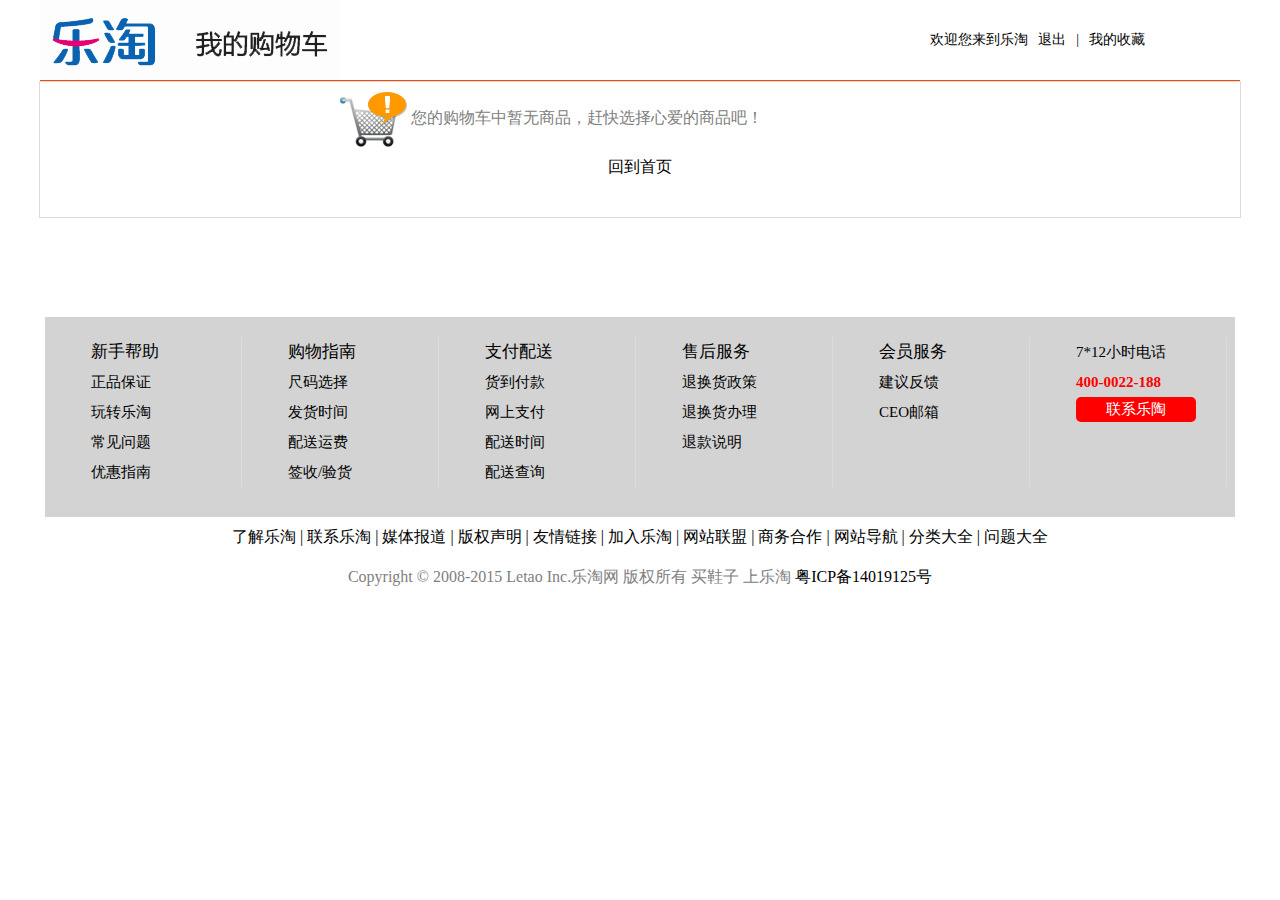
<file: shop_cart.html>
<!DOCTYPE html>
<html>
	<head>
		<meta charset="UTF-8">
		<title>乐淘-我的购物车</title>
		<link rel="icon" href="img/letaotb.jpg" type="image/x-icon" />
		<link rel="stylesheet" href="css/foot.css"/>
		<link rel="stylesheet" href="css/head.css"/>
		<link rel="stylesheet" href="css/shop_cart.css"/>
	</head>
	<body>
		<div id="main">
			<div id="up">
				<div id="up_left">
					<a href="index.html"><img src="img/lemyshoppcart.gif"/></a>
				</div>
				<div id="up_right">
					<ul>
						<li><a class="cart_btn" href="#">欢迎您来到乐淘</a></li>
						<li><a class="cart_btn" href="#">退出</a></li>
						<li>|</li>
						<li><a class="cart_btn" href="#">我的收藏</a></li>
					</ul>
				</div>
			</div>
			<div id="center">
				<div id="center_up">
					<img src="img/shopcart.gif"/>
				       您的购物车中暂无商品，赶快选择心爱的商品吧！
				</div>
				<div id="backhomepage">
					<a href="index.html">回到首页</a>
				</div>
			</div>
			<div id="cart_box">
				<div id="cart_cont">
					<ul class="cart_title">
						<li class="goods_infor title_width1">图片</li>
						<li class="goods_infor title_width4">商品名称</li>
						<li class="goods_infor title_width1">商品状态</li>
						<li class="goods_infor title_width1">尺码</li>
						<li class="goods_infor title_width2">单价</li>
						<li class="goods_infor title_width2">数量</li>
						<li class="goods_infor title_width2">小计</li>
						<li class="goods_infor title_width3">操作</li>
					</ul>
					<!--<ul class="cart_title1">
						<li class="goods_infor title_width2_1 cart_pho"><img src="img/ydxl1_1.jpg"/></li>
						<li class="goods_infor title_width2_4 cart_name"><a class="cart_btn" href=""></a></li>
						<li class="goods_infor title_width2_1 cart_state">现货</li>
						<li class="goods_infor title_width2_1 cart_size"></li>
						<li class="goods_infor title_width2_2 cart_oneprice">25</li>
						<li class="goods_infor title_width2_2 cart_num">
							<span class="raduce">-</span>
							<input type="text" id="nums" value="1"/>
							<span class="add">+</span><sapn class="black">件</sapn>
						</li>
						<li class="goods_infor title_width2_2 cart_total"></li>
						<li class="goods_infor title_width2_3 cart_operate"><a class="cart_btn" onclick="">收藏</a>|<a class="cart_btn" onclick="del_goods()">删除</a></li>
					</ul>-->
					
				</div>
				<div id="price_sun">
					<ul>
						<li>商品总计：<span class="goods_num"></span>件</li>
						<li>商品总额：<span class="goods_sun_price"></span></li>
					</ul>
				</div>
				<div id="pay_price_box">
					<span id="pay_price">
						应付商品金额：<span class="should_pay_money"></span>
					</span>
				</div>
				<div id="balance">
					<ul class="balance_left">
						<li>《<a href="nationnalDay.html">继续购物</a></li>
						<li>×<a class="empty_cart">清空购物车</a></li>
					</ul>
					<a href="Ordersubmission.html#orderlogo"><div id="balance_right">
						立即结算&nbsp;▶
					</div></a>
				</div>
			</div>
		</div>
		<div id="foot_warp"></div><!--底部文件-->
	</body>
	<script type="text/javascript" src="js/jquery-1.11.3.js"></script>
	<script type="text/javascript" src="js/quote.js"></script>
	<script type="text/javascript" src="js/cookies.js" ></script>
	<script type="text/javascript" src="js/shopcart.js" ></script>
</html>
</file>
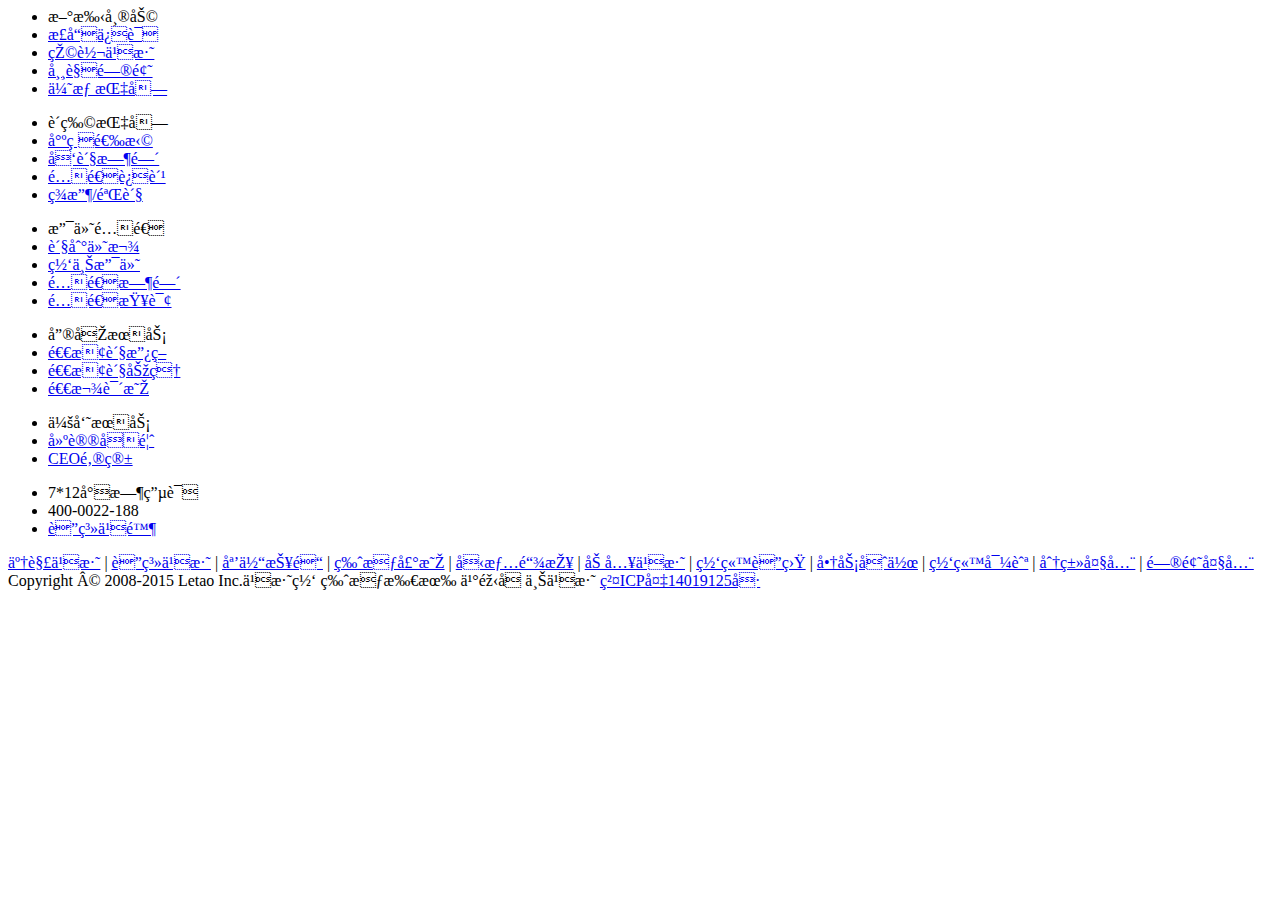
<file: layout/foot.html>
<!--<!DOCTYPE html>
<html>
	<head>
		<meta charset="UTF-8">
		<title></title>
		<link rel="stylesheet" href="../css/foot.css" />
	</head>
	<body>-->
		<div id="foot_up">
			<div id="foot_up_center">
				<div class="foot_up1">
					<ul>
						<li class="exp">新手帮助</li>
						<li><a href="#">正品保证</a></li>
						<li><a href="#">玩转乐淘</a></li>
						<li><a href="#">常见问题</a></li>
						<li><a href="#">优惠指南</a></li>
					</ul>
				</div>
				<div class="foot_up1">
					<ul>
						<li class="exp">购物指南</li>
						<li><a href="#">尺码选择</a></li>
						<li><a href="#">发货时间</a></li>
						<li><a href="#">配送运费</a></li>
						<li><a href="#">签收/验货</a></li>
					</ul>
				</div>
				<div class="foot_up1">
					<ul>
						<li class="exp">支付配送</li>
						<li><a href="#">货到付款</a></li>
						<li><a href="#">网上支付</a></li>
						<li><a href="#">配送时间</a></li>
						<li><a href="#">配送查询</a></li>
					</ul>
				</div>
				<div class="foot_up1">
					<ul>
						<li class="exp">售后服务</li>
						<li><a href="#">退换货政策</a></li>
						<li><a href="#">退换货办理</a></li>
						<li><a href="#">退款说明</a></li>
					</ul>
				</div>
				<div class="foot_up1">
					<ul>
						<li class="exp">会员服务</li>
						<li><a href="#">建议反馈</a></li>
						<li><a href="#">CEO邮箱</a></li>
					</ul>
				</div>
				<div class="foot_up1">
					<ul>
						<li>7*12小时电话</li>
						<li class="photo_red">400-0022-188</li>
						<li><a href="#"><span id="contact">联系乐陶</span></a></li>
					</ul>
				</div>
			</div>
		</div>
		<div id="foot_center">
			<a href="#">了解乐淘</a>
			|
			<a href="#">联系乐淘</a>
			|
			<a href="#">媒体报道</a>
			|
			<a href="#">版权声明</a>
			|
			<a href="#">友情链接</a>
			|
			<a href="#">加入乐淘</a>
			|
			<a href="#">网站联盟</a>
			|
			<a href="#">商务合作</a>
			|
			<a href="#">网站导航</a>
			|
			<a href="#">分类大全</a>
			|
			<a href="#">问题大全</a>
		</div>
		<div id="foot_down">
			Copyright © 2008-2015 Letao Inc.乐淘网 版权所有  
			
			买鞋子
			
			上乐淘
			
			<a class="a4" href="#">粤ICP备14019125号<a href="#">
		</div>
	<!--</body>
</html>-->
</file>
<file: css/index.css>
#head_warp{position:absolute;top: 0;float: left;}
#right_warp{position:fixed;right: 0;top:0;z-index: 2;float: right;}
#foot_warp{width: 100%;position:absolute;margin-top: 20px;}
#main{width: 1190px;height:auto;margin: auto;margin-top: 225px;position: relative;}/*主体*/
   #roll{width:1190px;height: 475px;margin-left: -15px;}/*轮播图*/
      #roll .rollphoto .roll1{width: 1190px;height: 475px;display: none;}
      #roll .rollphoto li.roll_select{display: block;}
      #roll .rollphoto li img{width: 1190px;}
   #rollnum{top: 400px;position: absolute;left: 500px;}/*下标*/
   #rollnum .rollnumbox{width: 240px;height: 30px;margin: auto;border-radius:15px;}
   #rollnum .rollnumbox .rollnumber{width:30px;height:30px;background: darkgray;float: left;margin-left: 15px;color:white;font-size: 20px;border-radius:15px ;text-align: center;}
   #rollnum .rollnumbox .numselect{background: indianred;}
   #notice{width: 190px;height: 470px;background:white;float: right;position: absolute;left:1000px;top:0;border: 1px solid gainsboro;overflow: hidden;}/*公告*/
      #notice_title{width: 188px;height: 30px;border-bottom: 1px solid gainsboro;line-height: 30px;}
      #substance{width: 190px;height: 168px;border-bottom: 1px solid gainsboro;}
      #substance ul li{height:34px;margin-left: 15px;list-style:inside;line-height: 34px;font-size: 14px;}
      #benefit{width: 190px;height: 69px;border-bottom: 1px solid gainsboro;}
      #benefit ul{width: 150px;margin-left: 20px;}
      #benefit ul .bg{float: left;margin-top: 10px;background:url(../img/small.png);}
      #benefit ul .bg4{width: 35px;height:35px;background-position:-113px -87px;}
      #benefit ul .bg5{width: 35px;height:35px;margin-left: 25px;background-position:-150px -87px;}
      #benefit ul .bg6{width: 35px;height:35px;margin-left: 20px;background-position:-188px -87px;}
      #benefit ul .discount_text{width:36px;float: left;font-size: 12px;text-align:center;}
      #benefit ul .discount_text2{margin-left: 23px;}
      #benefit ul .discount_text3{margin-left: 19px;}
      /*----------------一楼样式----------------*/
   #oneFloor{width: 1190px;height: 40px;margin: auto;margin-top: 15px;}
     #oneFloor ul{width:302px;height:40px;border: 1px solid gainsboro;border-bottom: none;}
     #oneFloor ul .oFtitle{width:100px;height:40px;text-align:center;line-height:40px;float: left;color:gray;}
     #oneFloor ul .oFtitle2{border-left: 1px solid gainsboro;border-right:  1px solid gainsboro;}
     #oneFloor ul .ofselect{color: #000000;}
   #oneFloor_cont{width: 1190px;height: 385px;border: 1px solid gainsboro;}
     #oneFloor_cont ul .onef_c1{display: none;}
     #oneFloor_cont ul li.c1_select{display: block;}
     #oneFloor_cont ul li img{margin-left: 25px;margin-top: 15px;outline: 1px solid gainsboro;}
     /*----------------二楼样式----------------*/
   #twoFloor{width: 1190px;height: 40px;margin: auto;margin-top: 15px;border-bottom: 1px orangered solid;} 
     #twoF_left{width:auto;height: 40px;float: left;} 
       #twoF_left ul li{font-weight: bold;color: gray;float: left;margin-left: 15px;line-height: 40px;font-size: 14px;}
       #twoF_left .tF_title{font-size: 18px;color: #000000;}
     #twoF_right{width:auto;height: 40px;float: right;background: gainsboro;}
       #twoF_right ul{width:auto;height:41px;border: 1px solid gainsboro;border-bottom: none;}
       #twoF_right ul .tFtitle{width: 100px;height: 38px;text-align: center;line-height: 40px;float: left;}
       #twoF_right ul .tfselect{border: 1px solid orangered;border-bottom:1px solid white;}
   #twoFloor_cont{width: 1190px;height: 560px;}
     #twoFloor_cont .three_shose .three_width{width: 1190px;height: 550px;display: none;}
     #twoFloor_cont .three_shose li.tfcselect{display: block;}
       #twoFloor_cont .three_shose .three_width img{outline: 1px solid gainsboro;}
       .three_width ul{width:1157px;margin: auto;}
       .three_width ul .shose_width1{width: 205px;height: 267px;float: left;margin-top: 10px;}
       .three_width ul .shose_width2{width: 476px;height: 267px;float: left;margin-top: 10px;}
       .three_width ul .shose_width3{width: 238px;height: 267px;float: left;margin-top: 10px;}
       .shose_width3:hover{outline: 1px red solid;z-index: 2;}
       /*----------------热门推荐样式----------------*/
   #hot_brand{width: 1190px;height: 40px;margin: auto;margin-top: 15px;border-bottom: 1px gainsboro solid;}
      #hot_left{width: auto;height: 40px;float: left;}
         #hot_left ul li{font-weight: bold;color: gray;float: left;margin-left: 15px;line-height: 40px;font-size: 14px;}
         #hot_left ul .F_title{font-size: 18px;color: #000000;}
      #hot_right{width: auto;height: 40px;float:right;line-height: 40px;font-size: 14px;font-weight: bold;}
   #hot_cont{width: 1190px;height:320px;}
   #hot_cont ul{width:1160px;margin: auto;}
   #hot_cont ul .hot_photo{height:288px;margin-left:2px;margin-top: 15px;outline: 1px solid gainsboro;float: left;}
   #hot_name{width:1190px;height:140px;}
   #hot_name ul{width: 1152px;height: 140px;margin: auto;}
   #hot_name li{width:128px;height:66px;margin-top: 10px;float: left;}
</file>
<file: css/head.css>
*{margin: 0;padding: 0;list-style: none;font-family: "微软雅黑";text-decoration: none;}
img{border:0;}
a{text-decoration: none;color:#000000;}
.a1:hover{color: brown;}
.a2{color:white;}
.a2:hover{color:white;}
#head{width: 1190px;height: 30px;margin: auto;font-size: 14px;}
  #head_left{float:left;}
    #head_left ul li{float: left;margin: 5px;cursor: pointer;}
    .noheid{width:auto;height: 30px;}
    #province{width: 350px;height: 240px;background:white;border: 1px gainsboro solid;position: absolute;top: 29px;display: none;z-index: 2;}
    .send:hover{background:white;}
    .send:hover #province{display: block;}
      #province ul li{width: 60px;height: 25px;float: left;margin-left: 5px;cursor: pointer;text-align: center;line-height: 25px;}
      #province ul li:hover{background: indianred;}
    #QR_code{width: 147px;height: 147px;background:white;border: 1px gainsboro solid;position: absolute;top: 30px;z-index: 2;display: none;}
    #QR_code img{padding: 5px;}
    .erweim:hover{background:white;}
    .erweim:hover #QR_code{display: block;}
  #head_right{width:410px;height:30px;float: right;}
    #head_right ul li{float:left;margin: 5px;}
    #myLeTao0{width: 220px;height: 120px;background:white;border: 1px gainsboro solid;position: absolute;top: 30px;z-index: 2;display: none;}
    .myLT:hover{background:white;}
    .myLT:hover #myLeTao0{display:block;}
      #myLeTao0 ul li{width: 100px;height: 20px;float: left;margin-left: 5px;}
    #news{width: 90px;height: 95px;background:white;border: 1px gainsboro solid;position: absolute;top: 30px;z-index: 2;display: none;}
    .new:hover{background:white;}
    .new:hover #news{display: block;}
#advertise{width:100%;height: 64px;cursor: pointer;position:relative;}
#logo{width:1190px;height: 46px;margin: auto;margin-top: 15px;position: relative;}
  #logo ul li{float: left;margin-left: 30px;}
  #logo ul .li2{margin-left: 5px;font-size: 14px;line-height: 23px;}
  #logo ul .bg{width: 35px;height:35px;background: url(../img/small.png);margin-top: 8px;}
  #logo ul .bg1{width: 35px;height:35px;background-position:-5px -87px;margin-left:120px;}
  #logo ul .bg2{width: 35px;height:35px;background-position:-41px -87px;margin-left:20px;}
  #logo ul .bg3{width: 35px;height:35px;background-position:-77px -87px;margin-left:20px;}
  #search{width:429px;height: 32px;border: 2px red solid;margin-top: 7px;}
  #deter{width: 104px;height: 36px;background: red;float:right;text-align: center;line-height: 36px;color: white;font-weight: bolder;margin-top: 7px;cursor: pointer;position: absolute;left:709px;top: 0;}
  #ready{position: absolute;top: 46px;cursor: pointer;}
#nav{width:100%;height: 40px;background: blue;margin-top: 30px;position: absolute;}
  #nav .dhl{width:1190px;height: 40px;margin: auto;text-align: center;line-height: 40px;font-weight: bold;color: white;}
  #nav ul .titl{width: 150px;height: 40px; float: left;cursor: pointer;color: white;}
  #nav ul .tlt:hover{background: dodgerblue;}
  #nav ul li.select{width: 200px;height: 40px;background: red;}
    #classify{width:200px;height: 475px;background: lightgray;position: absolute;top: 40px;font-size: 12px;color: black;z-index:1;display: none;font-weight: normal;}
    #nav ul li.select:hover #classify{display: block;}
      .shose{width:199px;height: 157px;position:relative;} 
      .shose_1{width: 200px;height: 30px;line-height:30px;font-size: 16px;} 
      .shose_2{width: 200px;height: 30px;}
         .sh_right{float: right;margin-right: 15px;line-height:30px;}
      .shose_3{width: 200px;height: 100px;}
         .shose_3 .shose_sh3{width: 200px;height: 90px;}
         .shose_3 .shose_sh3 .shose_sh3_1{width: 56px;height: 24px; line-height:24px; float:left;margin: 5px 5px;color: black;position: relative;}
      .shose_warp1{width: 500px;height: 635px;background:white;position: absolute;left: 200px;top: 0px;display: none;}
      .girl_shose:hover .shose_warp1{display: block;}
      .boy_shose:hover .shose_warp2{display: block;}
      .sport_shose:hover .shose_warp3{display: block;}
      .brand{width: 450px;height: 35px;margin-top: 10px;margin: auto;border-bottom: 1px gray dashed;font-size: 16px;}
      .brand_left{float: left;margin-left: 15px;}
      .shose_warp1 .brand_name{clear: both;}
      .shose_warp1 .brand_name li{width:120px;height:25px;float: left;margin-left: 5px;}
      .design{width: 450px;height: 35px;padding-top: 20px;margin: auto;border-bottom: 1px gray dashed;clear: both;margin-top: 10px;font-size: 16px;}
      .shose_warp1 .design_style{clear: both;}
      .shose_warp1 .design_style li{width:120px;height:25px;float: left;}
      .heel{width: 450px;height: 35px;padding-top: 20px;margin: auto;border-bottom: 1px gray dashed;clear: both;margin-top: 10px;font-size: 16px;}
      .shose_warp1 .heel_style{clear: both;}
      .shose_warp1 .heel_style li{width:120px;height:25px;float: left;}
      .groom{width: 450px;height: 35px;padding-top: 20px;margin: auto;border-bottom: 1px gray dashed;clear: both;margin-top: 10px;font-size: 16px;}
      .shose_warp1 .groom_style{clear: both;}
      .shose_warp1 .groom_style li{width:120px;height:25px;float: left;}
      .sh_name:hover{background:lightcoral;}
      .shose_warp2{width: 500px;height: 435px;background:white;position: absolute;left: 200px;top: -157px;display: none;}
      .shose_warp2 .brand_name{clear: both;}
      .shose_warp2 .brand_name li{width:120px;height:25px;float: left;margin-left: 5px;}
      .shose_warp2 .design_style{clear: both;}
      .shose_warp2 .design_style li{width:120px;height:25px;float: left;}
      .shose_warp2 .groom_style{clear: both;}
      .shose_warp2 .groom_style li{width:120px;height:25px;float: left;}
      .shose_warp3{width: 500px;height: 555px;background:white;position: absolute;left: 200px;top: -314px;display: none;}
      .shose_warp3 .brand_name{clear: both;}
      .shose_warp3 .brand_name li{width:120px;height:25px;float: left;margin-left: 5px;}
      .shose_warp3 .design_style{clear: both;}
      .shose_warp3 .design_style li{width:120px;height:25px;float: left;}
</file>
<file: css/foot.css>
.a4{color: #000000;}
a:hover{color: brown;}
#foot_up{width:1190px;height:200px;background:#D3D3D3;margin: auto;}
    #foot_up_center{width: 1190px;height: 200px;}
	  .foot_up1{width: 190px;height: 150px;border-right: 1px gainsboro solid;float: left;margin-left: 6px;margin-top: 20px;}
	  .foot_up1 ul li.exp{font-size: 17px;}
	  .foot_up1 ul li{height: 30px;line-height: 30px;font-size: 15px;margin-left: 40px;}
	  #contact{width: 120px;height: 25px;background: red;border-radius: 5px;position: absolute;text-align: center;line-height: 25px;color: white;}
	  .photo_red{color: red;font-weight: bold;}
#foot_center{width: 1190px;height: 40px;text-align: center;line-height: 40px;margin: auto;}
#foot_down{width: 1190px;height: 40px;text-align: center;line-height: 40px;margin: auto;color: gray;}
</file>
<file: css/right.css>
.a1{font-size: 14px;}
a:hover{color: brown;}
#on{height: 1150px;width: 520px;background: red;float:left;}
#right{width: 35px;height:100%;background:#252925;word-break:break-all;position: fixed;right: 0px;float:right;}
#right ul{margin-top: 100px;position: relative;}
#right ul .MyLT{width:35px;height:35px;color: white;font-size: 20px;line-height: 35px;text-align: center;margin-top: 40px;cursor: pointer;}
#right ul .MyLTE{background:#252925;color:orangered;border-top: 2px solid white;border-bottom: 2px solid white;padding-bottom: 15px;padding-top:15px ;}
#right ul .MyLT:hover{background: orangered;}
#right ul .MyLTE:hover{background:#252925;}
#myLeTao{width: 220px;height: 120px;background:white;border: 1px gainsboro solid;position:absolute;top: 0px;left:-222px;z-index: 2; display: none;}
.MyLT1:hover #myLeTao{display: block;}
#myLeTao_left{width: 100px;height: 102px;border-right: 1px gainsboro solid;position:relative;top: 10px;left:10px;float: left;}
#myLeTao_left ul{width: 100px;height: 100px;position:relative;top: -110px;}
#myLeTao_left ul .clause{width: 100px;height: 25px;}
#myLeTao_right{width: 100px;height: 102px;position:relative;top: 10px;float: left;}
#myLeTao_right ul{width: 100px;height: 100px;position:relative;top: -110px;left: 10px;}
#myLeTao_right ul .clause{width: 100px;height: 25px;}
#Myorder{width:100px;height: 35px;background: orangered;position: relative;top: -35px;left:-100px;font-size: 15px;display: none;}
.MyLT2:hover #Myorder{display: block;}
#collect{width:100px;height: 35px;background: orangered;position: relative;top: -35px;left:-100px;font-size: 15px;display: none;}
.MyLT3:hover #collect{display: block;}
#erweima{width: 139px;height: 139px;position: relative;top: -35px;left:-140px;border: 1px gainsboro solid;border-right:none;text-align: center;display: none;}
  #erweima img{padding-top: 2px;}
.MyLT4:hover #erweima{display: block;}  
#trainingLT{width:100px;height: 35px;background: orangered;position: relative;top: -35px;left: -100px; font-size:15px; display: none;}
.MyLT5:hover #trainingLT{display: block;}
#backTop{width:100px;height: 35px;background: orangered;position: relative;top: -35px;left:-100px;font-size: 15px;display: none;}
.MyLT6{display: none;}
.MyLT6:hover #backTop{display: block;}
</file>
<file: css/Detail.css>
#head_warp{position:absolute;top: 0;float: left;}
#right_warp{position:fixed;right: 0;top:0;z-index: 2;float: right;}
#foot_warp{width: 100%;position:absolute;margin-top: 20px;}
#main{width: 1200px;height:auto;margin: auto;margin-top: 225px;position: relative;}/*主体*/
    #advert_down{width: 1200px;height: 30px;border-bottom: 1px solid gainsboro;}
       #advert_down_left{width: auto;height: 30px;line-height: 30px;float: left;}
       #advert_down_right2{width: auto;height: 30px;line-height: 30px;float: right;}
          #advert_down_right2 img{height: 40px;}
          .a5{color: blue;}
          .a5:hover{color: blue;}
       #advert_down_right1{width: auto;height: 30px;line-height: 30px;float: right;}
    #goods_main{width: 1200px;height:auto;position: relative;}
       #goods_photo{width: 480px;height: 320px;outline: 1px solid gainsboro;position:relative;top: 10px;left: 10px;float: left;}
       #shard{width: 200px;height: 200px;background: palevioletred;position: absolute;top: 0;left: 0;opacity: 0.5;display: none;}
       #goods_detail{width: 395px;height:400px;float: left;position:relative; top: 10px;left: 25px;}
          #goods_detail p{margin-top: 10px;}
          #goods_detail .p1{text-indent: 2em;color: gray;}
          .goods_size{width: 250px;position: relative;left: 110px;top: -20px;}
          .goods_size li{width:35px;height:35px;float: left;margin-left: 5px;text-align: center;line-height: 35px;margin-bottom: 5px;cursor: pointer;background: url(../img/bg-1.gif);}
          .black{color: #000000;}
          .original{text-decoration: line-through;color: #000000;}
          .discount{color:orangered;font-weight: bold;}
          #blood{width: 250px;height: 30px;outline: 1px solid red;background: bisque;margin-left:50px ;margin-top: 80px;font-size: 12px;line-height: 30px;position: relative;text-align: center;}
          #blood .red{color: red;}
          .raduce{background: gainsboro;position:relative;text-align: center;line-height: 15px;font-weight: bold;padding: 3px;}
          .raduce:hover{color: darkred;cursor: pointer;}
          #nums{width: 35px;height: 18px;}
          .add{background: gainsboro;position:relative;text-align: center;line-height: 15px;font-weight: bold;padding: 3px;}
          .add:hover{color: darkred;cursor: pointer;}
          .black{color: black;}
          .sh_size{display: none;}
          #add_buy{width: 125px;height: 35px;background: darkred;border-radius: 3px;color: white;line-height: 35px;text-align: center;float: left;margin-left: 35px;margin-top: 15px;cursor: pointer;}
          #add_collect{width: 105px;height: 35px;background:dodgerblue;border-radius: 3px;color: white;line-height: 35px;text-align: center;float: left;margin-left: 35px;margin-top: 15px;cursor: pointer;}
          #reading_glass{width: 395px;height: 320px;background:white;outline: 2px gainsboro solid;position: absolute;top: 10px;left:505px;z-index: 2;overflow: hidden;display: none;}
            #bigimg{position: absolute;}
       #goods_small_photo{width: 480px;height: 35px;margin-top:340px;margin-left: 5px;clear: both;position: absolute;}
       #goods_small_photo ul li{width:54px;height:35px;float: left;margin-left: 6px;outline: 1px solid gainsboro;}
       #goods_small_photo ul li img{position: relative;top: 4px;left: 7px;}
       #share{position: absolute;left: 10px;top: 380px;}
       .share{width:150px;position: absolute;left: 110px;top: 5px;}
       .share .li{width: 16px;height: 16px;background: gold;float: left;margin-left: 5px;background: url(../img/ico_share.gif);}
       .share .share1{background-position: 0 0;}
       .share .share2{background-position: 0 -19px;}
       .share .share3{background-position: 0 -38px;}
       .share .share4{background-position: 0 -57px;}
       .share .share5{background-position: 0 -76px;}
       .share .share6{background-position: 0 -95px;}
       .share .share7{background-position: 0 -114px;}
    #Description{width: 990px;height: 31px;border-bottom: 2px solid indianred;clear: both;margin-top: 20px;float: left;}
      .Description li{float: left;width: 100px;height: 29px;margin-left: 10px;border: 1px solid gainsboro;border-bottom:none;text-align: center;line-height: 29px;border-radius: 5px;}
      .Description li:hover{color: orangered;cursor: pointer;}
      .Description li.desc_select{background: darkred;color: white;font-weight: bold;}
      .Description li.desc_select:hover{background: darkred;color: white;font-weight: bold;}
    #desc_tab{width: 990px;height: auto;}
      #desc_tab ul li img{position: relative;left: 125px;}
</file>
<file: css/entry.css>
#entry{width: 1190px;height:30px;border-bottom: 1px solid gainsboro;margin: auto; margin-top:230px;position: relative;line-height: 30px;}
#entry_box{width: 1000px;height: 400px;margin: auto;position:relative;}
  #entry_box_left{width: 600px;height: 270px;top:60px ;position: relative;border-right: 1px solid gainsboro;float: left;}
    #entry_box_left_up{width: 550px;height: 50px;line-height: 50px;margin: auto;margin-top: 40px;}
    #entry_box_left_center{width: 550px;height: 50px;line-height: 50px;margin: auto;}  
    #entry_box_left_down{width: 500px;height: 50px;line-height: 50px;margin: auto;text-align: center;}
    #username{width: 180px;height:25px;}
    #pwd{width: 180px;height:25px;}
    .lookpwd{left:100px ;position: absolute;}
    #btn_entry{width: 100px;height: 30px;background: red;color: white;border-radius:5px;float:left;line-height: 30px;text-align: center;margin-left:120px;margin-top: 10px;}
    .miss{width:16px;height:16px;background: red;border-radius: 8px;color:white;position:relative; font-weight: bold;margin-top: 20px;visibility: hidden;}
  #entry_box_right{width: 398px;height: 280px;top:60px ;position: relative;float:right;}
   .h1{position: relative;left: 50px;top: 50px;}
   .p1{width:300px;position: relative;left: 50px;top: 60px;color: gray;}
   #new_usern{position: relative;left: 200px;top: 70px;color: cornflowerblue;}
   #usern_hint{color: gray;}
   #pwd_hint{color: gray;}
</file>
<file: css/nationalDay.css>
#head_warp{position:absolute;top: 0;float: left;}
#right_warp{position:fixed;right: 0;top:0;z-index: 2;float: right;}
#foot_warp{width: 100%;position:absolute;margin-top: 20px;}
#main{width: 1200px;height:auto;margin: auto;margin-top:230px;overflow: hidden;}
    #sportset{height: 38px;background: firebrick;position: relative;}
      .sportset{position: absolute;font-weight: bold;color: white;margin-left: 15px;line-height: 38px;}
      #ydxl{width: 1190px;height: auto;background:red;}
      #ydxl .ydxl li{width:230px;height:335px;float: left;margin-left: 8px;margin-top: 15px;outline: 1px gainsboro solid;}
      #ydxl .ydxl li img{margin-left: 15px;}
      #ydxl .ydxl li{}
      #ydxl .ydxl .tex_original{width:160px;height: 55px;position: absolute;text-align: center;font-size: 14px;color: gray;line-height: 55px;}
         .original{text-decoration: line-through;color: gray;position: absolute;height: 55px;line-height: 55px;}
      #ydxl .ydxl .tex_discount{width:160px;height: 55px;position: absolute;text-align: center;font-size: 14px;color: gray;line-height: 55px;}
         .discount{color: crimson;font-weight: bold;position: absolute;height: 55px;line-height: 55px;}
      .buy_now{width:100px;height: 25px;background: darkred;color: white;font-weight: bold;text-align: center;line-height: 25px;position: absolute;border-radius: 5px;margin-left: 65px;margin-top: 70px;}
         
    #active{margin-top: 15px;}
    #remarks{height:40px;text-align: center;line-height: 40px;font-size: 14px;}
</file>
<file: css/ordersubmission.css>
*{margin: 0;padding: 0;list-style: none;text-decoration: none;}
#main_warp{width: 950px;height: 1100px;outline: 1px solid gainsboro;margin: auto;position: relative;}
#logodown{font-size: 14px;font-weight: bold;}
#order{width: 950px;height: auto;}
	#ordertitle{width: 860px;height: 20px;margin: auto;margin-top: 15px;}
	#ordertitle .order_detail{height: 20;float: left;margin-left:15px;line-height: 20px;color: gray;}
	#ordertitle .order_phone{width: 65px;}
	#ordertitle .order_name{width: 360px;}
	#ordertitle .order_state{width: 40px;}
	#ordertitle .order_size{width: 40px;}
	#ordertitle .order_num{width: 70px;text-align:center;}
	#ordertitle .order_price{width: 90px;}
	#ordertitle .order_sum{width: 90px;text-align:center;}
    #ordertitle1{width: 860px;height: 20px;margin: auto;margin-top: 15px;}
    #ordertitle1 .order1{height: 20;float: left;margin-left:15px;line-height: 20px;font-size: 13px;}
    .order_detailpho{width: 65px;}
	.order_detailname{width: 360px;}
	.order_detailstate{width: 40px;text-align:center;}
	.order_detailsize{width: 40px;text-align:center;}
	.order_detailnum{width: 70px;text-align:center;}
	.order_detailpri{width: 90px;text-align:center;text-decoration: line-through;}
	.order_detailsum{width: 90px;text-align:center;}
	p{width: 950px;height: 20px;margin: auto;}
#back_cart{float:right;margin-right: 50px;margin-top:35px;font-size: 14px;color: orange;}
.strange{font-size: 14px;font-weight: bold;margin-top: 40px;}
#clickentry{float: right;margin-right: 50px;font-size: 14px;color: gray;}
#inforwarp{width: 900px;height: 250px;outline: 1px solid gainsboro;margin: auto;margin-top: 30px;}
.infor_left{width: 150px;height: 30px;float: left;margin-left: 20px;text-align: right;font-size: 12px;}
.infor_left:first-of-type{margin-top: 15px;}
.infor_right{width: 650px;height: 30px;float: left;margin-left: 20px;font-size: 12px;}
#inputemail{margin-top: 15px;}
.orangered{color: orangered;font-size: 12px;}
#initemail{clear: both;margin-left: 190px;font-size: 14px;color: gray;margin-top: -5px;}
#paystyle{margin-left: 50px;margin-top: 15px;font-size: 12px;}
#payinit{color: gray;margin-left: 20px;}
#sendtime{margin-top: 20px;}
#sendinit{margin-left: 60px;margin-top: 10px;}
.comfirm{width: 860px;height: 20px;margin:10px auto 10px;font-size: 12px;}
.submitinit{float: right;margin-right: 50px;color: gray;}
#couponnum{color: blue;text-decoration: underline;}
#couponnum:hover{color: orangered;}
#coupon{color: blue;font-weight: bold;font-size: 18px;}
#orange{color: orangered;font-weight: bold;font-size: 18px;}
#submitorder{width: 150px;height: 40px;background: darkred;text-align: center;line-height: 40px;color: white;border-radius: 5px;margin: auto;font-weight: bold;cursor: pointer;}
.linkman{width: 185px;height: 22px;}
.Contacts{width: 100px;height: 22px;}
#buyerdetailadd{width: 365px;height: 22px;}
</file>
<file: css/register.css>
#register_rigth{width: 1190px;height: 30px;text-align: right;padding-right: 10px;margin: auto;}
.a3{color: gray;}
#registe{width: 1190px;height:30px;border-bottom: 1px solid gainsboro;margin: auto; margin-top:230px;position: relative;line-height: 30px;}
#register_box{width: 600px;height: 200px;margin: auto;margin-top: 30px;}
#register_box table{width: 620px;height: 125px;}
   .td1{width: 140px;height:25px;text-align: right;}
   .td2{width: 205px;}
      .td2 input{width: 200px;height: 25px;}
   .td3{width: 320px;color: gray;}
   .td4{text-align: center;}
      #acount_name{width: 16px;height: 16px;background: red;color: white;font-weight: bold;float: left;border-radius: 8px;text-align: center;line-height: 16px;margin-top: 5px;display: none;}
      #pass{width: 16px;height: 16px;background: red;color: white;font-weight: bold;float: left;border-radius: 8px;text-align: center;line-height: 16px;margin-top: 5px;display: none;}
      #arrifrm_pass{width: 16px;height: 16px;background: red;color: white;font-weight: bold;float: left;border-radius: 8px;text-align: center;line-height: 16px;margin-top: 5px;display: none;}
      #regis{width: 100px;height: 30px;background: red;border-radius: 5px;color: white;text-align: center;line-height: 30px;margin-left: 120px;cursor: pointer;}
</file>
<file: css/shop_cart.css>
#main{width:1200px;height:auto;margin: auto;margin-bottom: 100px;}
   #up{width: 1200px;height: 80px;border-bottom: 2px orangered solid;}
      #up_left{float: left;}
      #up_right{float: right;margin-right: 95px;font-size:14px ;}
         #up_right ul li{float: left;margin-left: 10px;line-height: 80px;}
         .cart_btn:hover{color:#f6c;cursor: pointer;}
         .cart_del:hover{color:#f6c;cursor: pointer;}
   #center{width: 1200px;height: 135px;outline: 1px solid gainsboro;display: none;}
      #center_up{width:1200px;height:55px;text-align:ccenter;margin: auto;position: relative;top: 10px;line-height: 50px;color: gray;}
      #center_up img{display: inline-block;vertical-align: middle;}
      #backhomepage{width:1200px;height: 20px;text-align: center;margin-top: 20px;}
   #cart_box{width: 1200px;height: auto;outline: 1px solid gainsboro;padding-bottom: 5px;}
     #cart_cont{width: 1200px;height: auto;margin-top: 15px;margin-top: 10px;padding-top: 5px;}
       .cart_title{width: 1080px;height: 22px;margin: auto;border-bottom: 1px solid gainsboro;border-top: 1px solid gainsboro;margin-top: 5px;}
         .cart_title .goods_infor{float: left;text-align: center;line-height: 22px;}
         .cart_pho img{width: 40px;height: 27px;}
         .cart_title .title_width1{width: 90px;height: 22px;}
         .cart_title .title_width2{width: 100px;height: 22px;}
         .cart_title .title_width3{width: 110px;height: 22px;}
         .cart_title .title_width4{width: 400px;height: 22px;}
       .cart_title1{width: 1080px;height: 85px;margin: auto;border-bottom: 1px solid gainsboro;margin-top: 5px;}
         .cart_title1 .goods_infor{float: left;text-align: center;line-height: 85px;}
         .cart_title1 .title_width2_1{width: 90px;height: 85px;}
         .cart_title1 .title_width2_2{width: 100px;height: 85px;}
         .cart_title1 .title_width2_3{width: 110px;height: 85px;}
         .cart_title1 .title_width2_4{width: 400px;height: 85px;}
         .raduce{width:16px;height:16px;background: gainsboro;text-align: center;line-height: 15px;font-weight: bold;padding: 3px;display: inline-block;}
          .raduce:hover{color: darkred;cursor: pointer;}
          #nums{width: 35px;height: 18px;}
          .add{width:16px;height:16px;background: gainsboro;text-align: center;line-height: 15px;font-weight: bold;padding: 3px;display: inline-block;}
          .add:hover{color: darkred;cursor: pointer;}
     #price_sun{width: 1080px;height: 40px;margin: auto;border-bottom: 1px solid gainsboro;}
         #price_sun ul{float: right;margin-right: 25px;}
         #price_sun ul li{float: left;margin-left: 15px;line-height: 40px;}
            #price_sun .goods_num{color: blue;font-weight: bold;}
            #price_sun .goods_sun_price{color: blue;font-weight: bold;}
     #pay_price_box{width: 1080px;height: 40px;margin: auto;border-bottom: 1px solid gainsboro;}
         #pay_price{float: right;margin-right: 25px;line-height: 40px;}
         .should_pay_money{color:red;font-weight: bold;font-size: 19px;}
     #balance{width: 1080px;height: 75px;margin: auto;border-bottom: 1px solid gainsboro;}
         .balance_left{float: left;}
            .balance_left li{float: left;margin-left: 15px; line-height: 75px;}
              .empty_cart{cursor: pointer;}
            #balance_right{width: 145px;height: 45px;background:red;color: white;font-weight: bold;text-align: center;line-height: 45px;float: right;margin-top: 15px;border-radius: 5px;}
</file>
